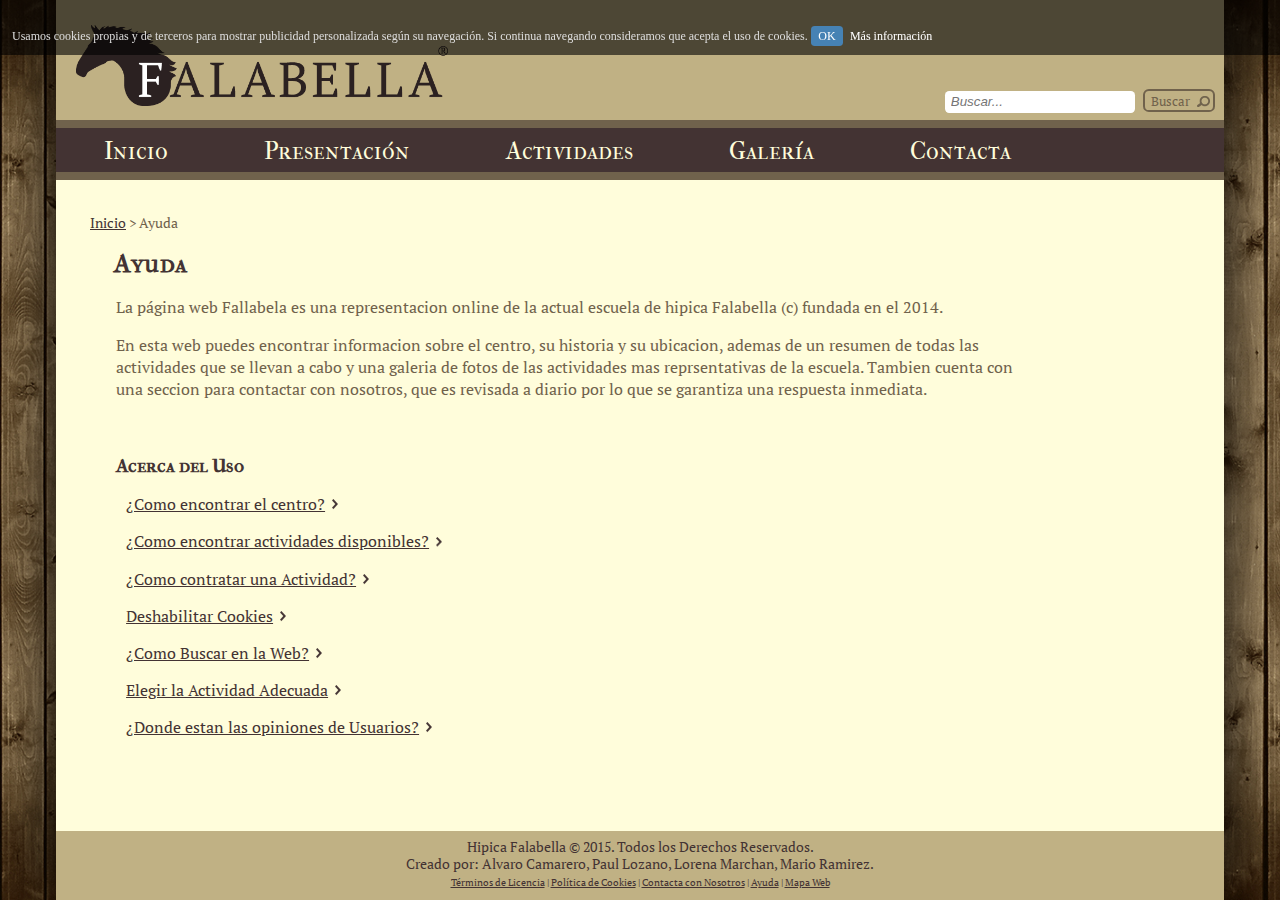
<file: public_html/ayuda.html>
<!--
Autor=Alvaro Camarero, Lorena Marchan, Mario Ramirez, Paul Lozano.
Fecha=12-dic-2014
Licencia=gpl30
Version=1.0
Descripcion=Pagina Presentacion para la práctica de una Página Web de un centro de Hípica.
-->

<!--
Copyright (C) 2014 Alvaro Camarero, Lorena Marchan, Mario Ramirez, Paul Lozano.

This program is free software: you can redistribute it and/or modify
it under the terms of the GNU General Public License as published by
the Free Software Foundation, either version 3 of the License, or
(at your option) any later version.

This program is distributed in the hope that it will be useful,
but WITHOUT ANY WARRANTY; without even the implied warranty of
MERCHANTABILITY or FITNESS FOR A PARTICULAR PURPOSE.  See the
GNU General Public License for more details.

You should have received a copy of the GNU General Public License
along with this program.  If not, see <http://www.gnu.org/licenses/>.
-->

<!DOCTYPE html>
<html lang="es"> 
    <head>
        <title>Hipica Falabella | Ayuda</title>
        <meta charset="UTF-8">
        <meta name="viewport" content="width=device-width, initial-scale=1.0">
        <link  rel=stylesheet href="css/css_Falabella.css" type="text/css">
        <script type="text/javascript" src="js/general.js"></script>
        <link rel="icon" href="img/falabella.ico" />
    </head>
    <body >

        <div id="wrapper">
            <header>
                <a href="index.html"><img src="img/FALABELLA.png" id="logotipo" alt="Logo Falabella"></a>
                <input type="text" title="para enviar la consulta presiona la tecla Enter o pulsa el boton" name="busqueda" placeholder="Buscar..." id='busqueda'><input type="button" title="pulsa para enviar" name="botonBusqueda" value="Buscar" id='botonBusqueda' onclick="busca()">
            </header>
            <nav>
                <ul id="navegador">
                    <li><a href="index.html">Inicio</a></li>
                    <li><a href="presentacion.html">Presentación</a></li>
                    <li><a href="catalogo.html">Actividades</a></li>
                    <li><a href="galeria.html">Galería</a></li>
                    <li><a href="formulario.html">Contacta</a></li>
                </ul>
            </nav>

            <div id="migas"><a href="index.html">Inicio</a> > Ayuda</div>
            <h1>Ayuda</h1>
            <div id="main" class="ayuda">
                <p> La página web Fallabela es una representacion online de la actual escuela de hipica Falabella (c) fundada en el 2014.<p>
                <p>En esta web puedes encontrar informacion sobre el centro, su historia y su ubicacion, ademas de un resumen de todas las actividades 
                    que se llevan a cabo y una galeria de fotos de las actividades mas reprsentativas de la escuela. Tambien cuenta con una seccion para contactar con nosotros,
                    que es revisada a diario por lo que se garantiza una respuesta inmediata.<p>
                    <br>
                <h2>Acerca del Uso</h2>
                <section>
                    <div id="usot_1" class="flecha"><a name="usot_1" href="#usot_1" onclick="visualizar('1')">¿Como encontrar el centro? </a> </div>
                     <div id="usod_1" class="usod">Puedes encontrar todo acerca de la escuela fisica en la seccion <a href="presentacion.html">Presentacion</a>.Alli dispones de una descripcion de 
                             la escuela, y un mapa para encontrarnos. Clicando en él te lleva a la pagina de google, para una vision mas amplia y detallada.</div>
                </section>
                <section>
                    <div id="usot_2" class="flecha"><a name="usot_2" href="#usot_2" onclick="visualizar('2')">¿Como encontrar actividades disponibles? </a> </div>
                     <div id="usod_2" class="usod">En la seccion <a href="catalogo.html">Actividades</a> tienes todas las actividades de las que disponemos, actualizadas a diario. Inicialmente 
                        se muestra un breve resumen de cada actividad. Pulsando el boton <span class="cursiva">mas info</span> podrás obtener una descripcion mas completa da la actividad. Asi
                        como opiniones de los usuarios que han participado en ellas.
                        <br><br>Pulsando el boton <a href="formulario.html">Contratar</a> accederas a la pagina de Contacta, donde deberás rellenar el formulario correspondiente y escribir la actividad que deseas contratar</div>
                </section>
                <section>
                    <div id="usot_4" class="flecha"><a name="usot_4" href="#usot_4" onclick="visualizar('4')">¿Como contratar una Actividad? </a> </div>
                     <div id="usod_4" class="usod">Puedes ir directamente a la seccion de <a href="formulario.html">Contacta</a> y rellenar el formulario presente con la actividad que deseas contratar o si lo prefiers 
                        puedes pulsar el boton <span class="cursiva">Contratar</span> que se encuentra en cada una de las actividades en la seccion <a href="catalogo.html">actividades</a>
                        accederas a la pagina de <a href="formulario.html">Contacta</a>, donde deberás rellenar el formulario correspondiente y escribir la actividad que deseas contratar.</div>
                </section>
                <section>
                    <div id="usot_5" class="flecha"><a name="usot_5" href="#usot_5" onclick="visualizar('5')">Deshabilitar Cookies </a> </div>
                     <div id="usod_5" class="usod">Puedes encontrar todo acerca de la escuela fisica en la seccion Presentacion. Alli dispones de una descripcion de 
                        la escuela, y un mapa para encontrarnos. Clicando en él te lleva a la pagina de google, para una vision mas amplia y detallada.</div>
                </section>
                <section>
                    <div id="usot_6" class="flecha"><a name="usot_6" href="#usot_6" onclick="visualizar('6')">¿Como Buscar en la Web? </a> </div>
                     <div id="usod_6" class="usod">Puedes encontrar todo acerca de la escuela fisica en la seccion Presentacion. Alli dispones de una descripcion de 
                        la escuela, y un mapa para encontrarnos. Clicando en él te lleva a la pagina de google, para una vision mas amplia y detallada.</div>
                </section>
                <section>
                    <div id="usot_7" class="flecha"><a name="usot_7" href="#usot_7" onclick="visualizar('7')">Elegir la Actividad Adecuada </a> </div>
                     <div id="usod_7" class="usod">Puedes encontrar todo acerca de la escuela fisica en la seccion Presentacion. Alli dispones de una descripcion de 
                        la escuela, y un mapa para encontrarnos. Clicando en él te lleva a la pagina de google, para una vision mas amplia y detallada.</div>
                </section>
                <section>
                    <div id="usot_8" class="flecha"><a name="usot_8" href="#usot_8" onclick="visualizar('8')">¿Donde estan las opiniones de Usuarios? </a> </div>
                     <div id="usod_8" class="usod">Puedes encontrar todo acerca de la escuela fisica en la seccion Presentacion. Alli dispones de una descripcion de 
                        la escuela, y un mapa para encontrarnos. Clicando en él te lleva a la pagina de google, para una vision mas amplia y detallada.</div>
                </section>
            </div>
            <footer>                
                Hipica Falabella © 2015. Todos los Derechos Reservados. <br>Creado por: Alvaro Camarero, Paul Lozano, Lorena Marchan, Mario Ramirez.<br>
                <span style="font-size: 0.75em;"><a href="javascript:void(0)" onclick="nVentana('licencia.html')">Términos de Licencia</a> | <a href="javascript:void(0)" onclick="nVentana('politicacookies.html')">Política de Cookies</a> | <a href="formulario.html">Contacta con Nosotros</a> | <a href="ayuda.html">Ayuda</a> | <a href="mapaweb.html">Mapa Web</a></span>
            </footer>
        </div>           
    </body>
</html>
</file>
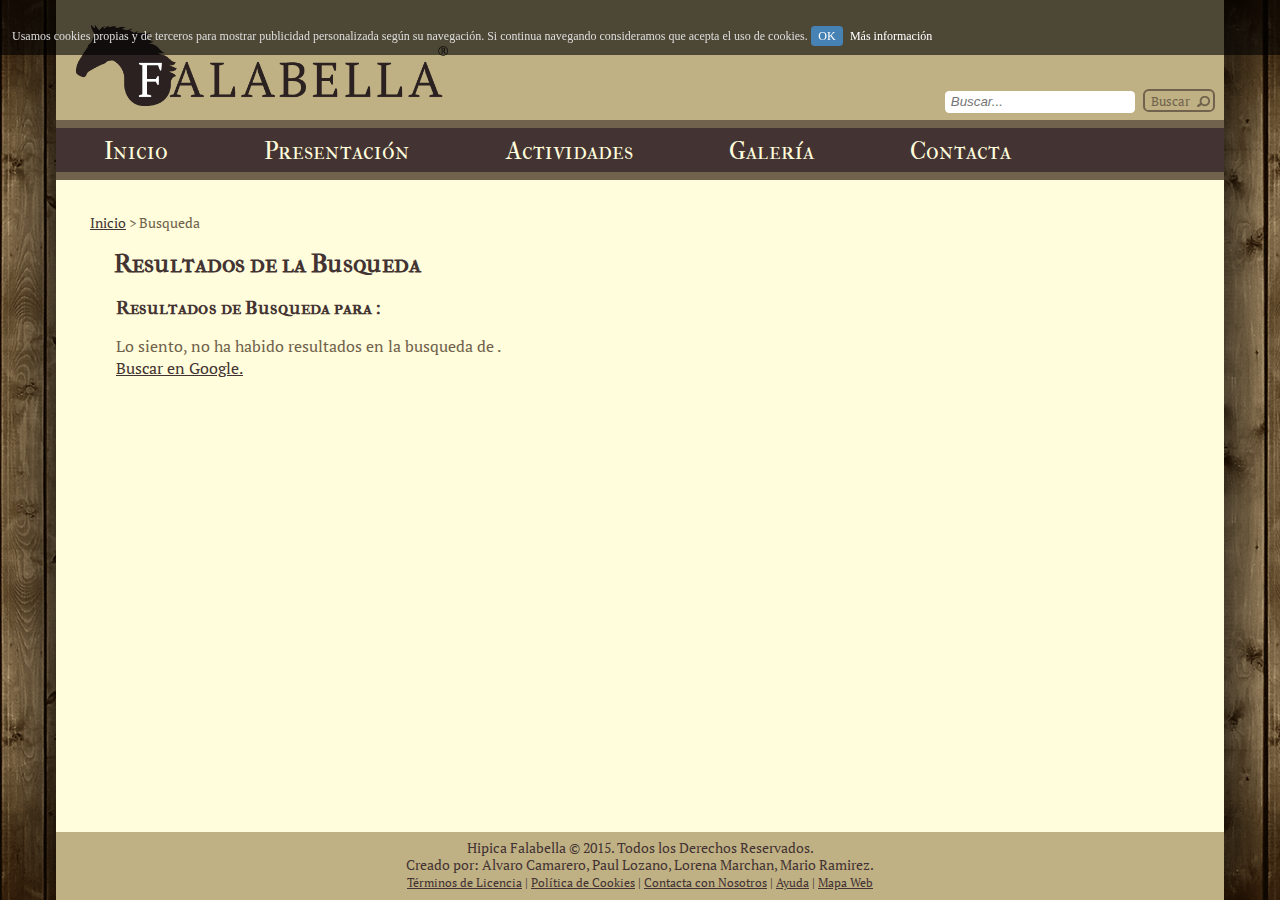
<file: public_html/busqueda.html>
<!--
Autor=Alvaro Camarero, Lorena Marchan, Mario Ramirez, Paul Lozano.
Fecha=12-dic-2014
Licencia=gpl30
Version=1.0
Descripcion=Pagina Presentacion para la práctica de una Página Web de un centro de Hípica.
-->

<!--
Copyright (C) 2014 Alvaro Camarero, Lorena Marchan, Mario Ramirez, Paul Lozano.

This program is free software: you can redistribute it and/or modify
it under the terms of the GNU General Public License as published by
the Free Software Foundation, either version 3 of the License, or
(at your option) any later version.

This program is distributed in the hope that it will be useful,
but WITHOUT ANY WARRANTY; without even the implied warranty of
MERCHANTABILITY or FITNESS FOR A PARTICULAR PURPOSE.  See the
GNU General Public License for more details.

You should have received a copy of the GNU General Public License
along with this program.  If not, see <http://www.gnu.org/licenses/>.
-->

<!DOCTYPE html>
<html lang="es"> 
    <head>
        <title>Hipica Falabella | Busqueda</title>
        <meta charset="UTF-8">
        <meta name="viewport" content="width=device-width, initial-scale=1.0">
        <link  rel=stylesheet href="css/css_Falabella.css" type="text/css">
        <script type="text/javascript" src="js/general.js"></script>
        <link rel="icon" href="img/falabella.ico" />

    </head>
    <body >

        <div id="wrapper">
            <header>
                <a href="index.html"><img src="img/FALABELLA.png" id="logotipo" alt="Logo Falabella"></a>
                <input type="text" title="para enviar la consulta presiona la tecla Enter o pulsa el boton" name="busqueda" placeholder="Buscar..." id='busqueda'><input type="button" title="pulsa para enviar" name="botonBusqueda" value="Buscar" id='botonBusqueda' onclick="busca()">
            </header>
            <nav>
                <ul id="navegador">
                    <li><a href="index.html">Inicio</a></li>
                    <li><a href="presentacion.html">Presentación</a></li>
                    <li><a href="catalogo.html">Actividades</a></li>
                    <li><a href="galeria.html">Galería</a></li>
                    <li><a href="formulario.html">Contacta</a></li>
                </ul>
            </nav>

            <div id="migas"><a href="index.html">Inicio</a> > Busqueda</div>
            <h1>Resultados de la Busqueda</h1>
            <div id="main" style="margin:0px 60px">
                <h2>Resultados de Busqueda para <span class="resultado"></span>:</h2>
                Lo siento, no ha habido resultados en la busqueda de <span class="negrita"><span class="resultado"></span></span>.<br>
                <a id="aGoogle" target="_blank" href="#">Buscar <span class="resultado"></span> en Google.</a>
            </div>
            <footer>                
                Hipica Falabella © 2015. Todos los Derechos Reservados. <br>Creado por: Alvaro Camarero, Paul Lozano, Lorena Marchan, Mario Ramirez.<br>
                <span style="font-size: 0.85em"><a href="javascript:void(0)" onclick="nVentana('licencia.html')">Términos de Licencia</a> | <a href="javascript:void(0)" onclick="nVentana('politicacookies.html')">Política de Cookies</a> | <a href="formulario.html">Contacta con Nosotros</a> | <a href="ayuda.html">Ayuda</a> | <a href="mapaweb.html">Mapa Web</a></span>
            </footer>
        </div>   
        <script type="text/javascript">window.onload=resultadoBusqueda(); cookies();</script>
    </body>
</html>
</file>
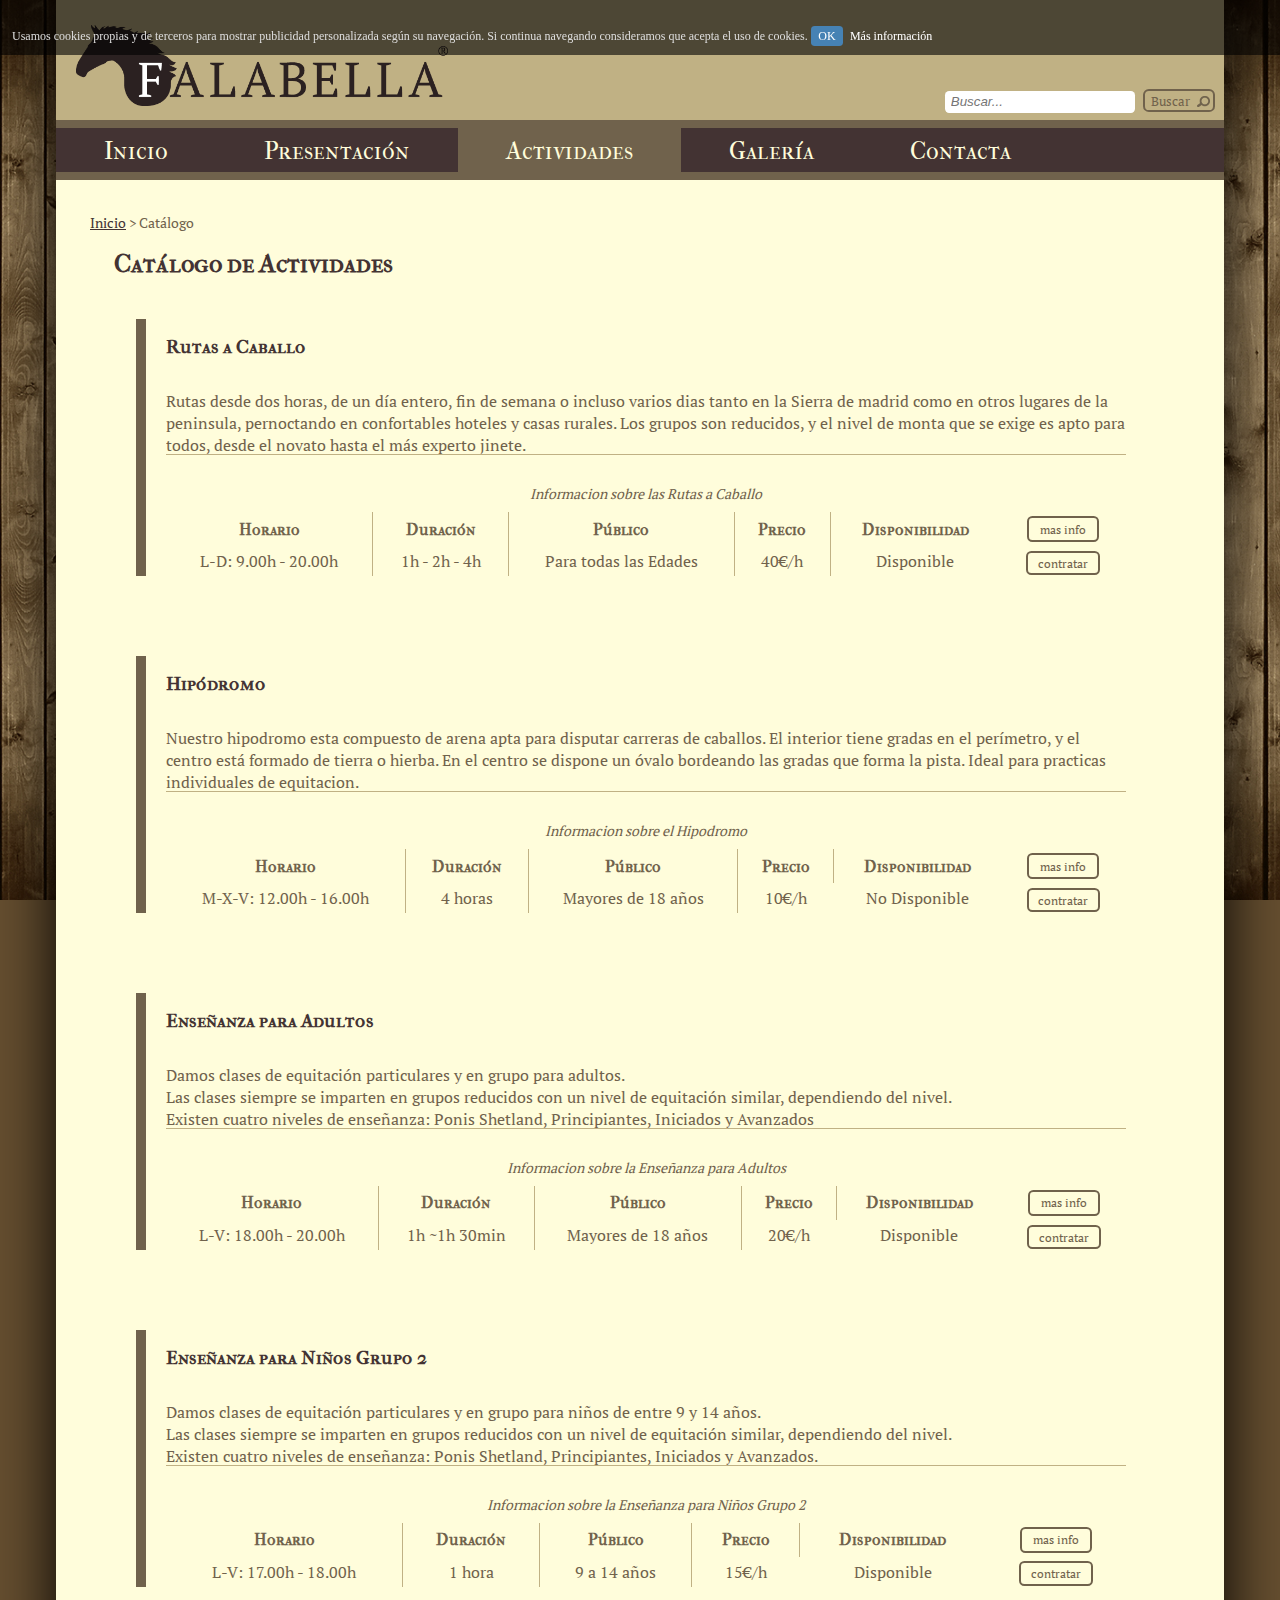
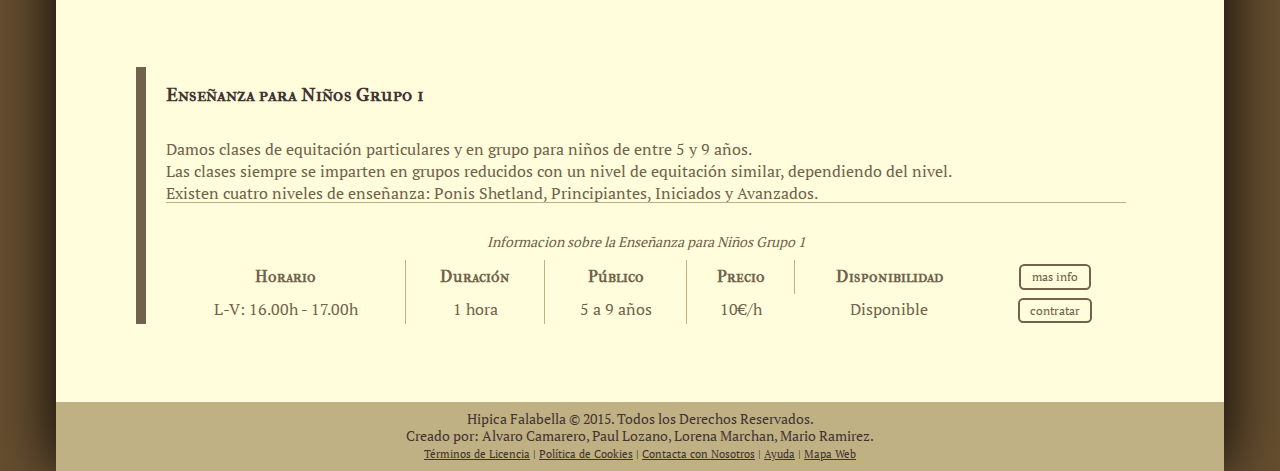
<file: public_html/catalogo.html>
<!--
Autor=Alvaro Camarero, Lorena Marchan, Mario Ramirez, Paul Lozano.
Fecha=12-dic-2014
Licencia=gpl30
Version=1.0
Descripcion=Pagina Catalogo para la práctica de una Página Web de un centro de Hípica.
-->

<!--
Copyright (C) 2014 Alvaro Camarero, Lorena Marchan, Mario Ramirez, Paul Lozano.

This program is free software: you can redistribute it and/or modify
it under the terms of the GNU General Public License as published by
the Free Software Foundation, either version 3 of the License, or
(at your option) any later version.

This program is distributed in the hope that it will be useful,
but WITHOUT ANY WARRANTY; without even the implied warranty of
MERCHANTABILITY or FITNESS FOR A PARTICULAR PURPOSE.  See the
GNU General Public License for more details.

You should have received a copy of the GNU General Public License
along with this program.  If not, see <http://www.gnu.org/licenses/>.
-->

<!DOCTYPE html>
<html lang="es"> 
    <head>
        <title>Hipica Falabella | Actividades</title>
        <meta charset="UTF-8">
        <meta name="viewport" content="width=device-width, initial-scale=1.0">
        <link  rel=stylesheet href="css/css_Falabella.css">
        <script src="js/general.js"></script>
        <script type="text/javascript" src="js/general.js"></script>  
        <link rel="icon" href="img/falabella.ico" />
    </head>
    <body>
        <div id="wrapper">
            <header>
                <a href="index.html"><img src="img/FALABELLA.png" id="logotipo" alt="Logo Falabella"></a>
                <input type="text" title="para enviar la consulta presiona la tecla Enter o pulsa el boton" name="busqueda" placeholder="Buscar..." id='busqueda'><input type="button" title="pulsa para enviar" name="botonBusqueda" value="Buscar" id='botonBusqueda' onclick="busca()">
            </header>
            <nav>
                <ul id="navegador">
                    <li><a href="index.html">Inicio</a></li>
                    <li><a href="presentacion.html">Presentación</a></li>
                    <li class="pag_seleccionada"><a href="catalogo.html">Actividades</a></li>
                    <li><a href="galeria.html">Galería</a></li>
                    <li><a href="formulario.html">Contacta</a></li>
                </ul>
            </nav>
            <div id="main">
                <div id="migas"><a href="index.html">Inicio</a> > Catálogo</div>

                <h1>Catálogo de Actividades</h1>    

                <article class="catalogo">                        
                    <h2>Rutas a Caballo</h2>
                    <div class="descripcion" id="art_1">
                        <div id="texto_1">
                            <p>Rutas desde dos horas, de un día entero, fin de semana o incluso varios dias tanto en la Sierra de madrid como en otros lugares de la peninsula, pernoctando en confortables hoteles y casas rurales.
                                Los grupos son reducidos, y el nivel de monta que se exige es apto para todos, desde el novato hasta el más experto jinete.</p>
                            <p>Gracias a nuestros paseos a caballo por los alrededores del  Parque Nacional de la sierra de Guadarrama, usted podrá descubrir, 
                                de las manos de nuestros expertos guias profesionales, todos estos bellos parajes, 
                                y dsifrutar de unos momentos llenos de aventura y diversión. </p>
                            <p>La Sierra de Madrid encierra paisajes naturales de increible belleza, y una de las formas de descubrirlos y admirarlos es a lomo del caballos.</p>
                            <p><span class="negrita">tipos de ruta</span></p>
                            <ol>
                                <li>Ruta de 2 horas: Recomendado para principiantes que quieren conocer el mundo de las rutas a caballo.</li>
                                <li>Ruta de 1/2 jornada: Pensado para aficionados a la equitación, que podrán poner en práctica las nociones básicas de dominio del caballo en el campo.</li>
                                <li>Ruta de 1 jornada: Pensado para aficionados a la equitación, que practican de forma habitual este deporte y quieren vivir la experiencia de toda una jornada a caballo.</li>
                                <li>Rutas Largas: Las rutas que más realizamos son las de fin de semana y una semana, teniendo varias rutas programadas.</li>
                            </ol>
                            <p><span class="negrita">Opiniones de usuarios</span></p>
                            <ul>
                                <li><span class="cursiva">Maria88@hotmail.com - </span>  "A sido una experiencia inovidable, me encanta esta escuela tanto sus instalaciones como el buen ambiente..." </li>
                                <li><span class="cursiva">JuanPa65@gmail.com: - </span>  "Fué una ruta espectacular</li>
                                <li><span class="cursiva">LoretoRs@hotmail.com: - </span>"Me encanta esta escuela, muy buenas instalaciones y profesores, muy preparada para la practica de este deporte... </li>
                            </ul><br> 
                        </div>
                    </div>
                    
                    
                    <table summary="distinta Informacion (horario, duracion, publico, precio, disponibilidad) sobre las Rutas a Caballo">
                        <caption>Informacion sobre las Rutas a Caballo</caption>
                        <tr> <th scope="col" >Horario</th> <th scope="col" >Duración</th> <th scope="col" >Público</th> <th scope="col" >Precio</th> <th scope="col" >Disponibilidad</th><th scope="col"><input type="button" onclick="expandir('1', this)" value="mas info"></th></tr>
                        <tr><td>L-D: 9.00h - 20.00h</td><td>1h - 2h - 4h</td><td>Para todas las Edades</td><td>40€/h</td><td>Disponible</td><td><a href="formulario.html">contratar</a></td></tr>
                    </table>
                </article>   
                <article class="catalogo">                        
                    <h2>Hipódromo</h2>
                    <div class="descripcion" id="art_2">
                        <div id="texto_2">
                            <p>Nuestro hipodromo esta compuesto de arena apta para disputar carreras de caballos. 
                                El interior tiene gradas en el perímetro, y el centro está formado de tierra o hierba. 
                                En el centro se dispone un óvalo bordeando las gradas que forma la pista.
                                Ideal para practicas individuales de equitacion. </p>
                            <p><span class="negrita">Nuestro óvalo de carreras cuenta con dos pistas</span></p>
                            <ol>
                                <li>la interior para las prácticas de los ejemplares en el proceso de entrenamiento.</li>
                                <li>la exterior para las prácticas finales, matutinas, aprobación y competencia.</li>
                            </ol>
                            <p>Esta pista exterior cuenta con dos (2) “chutes” o puntos de arranque para las distancias de 400 metros y 1 1/4 Milla. 
                                Alrededor de la pista contamos con un potente sistema de alumbrado de luminarias “metal halide” para llevar a cabo carreras en la tarde y noche.</p>
                            <p><span class="negrita">Opiniones de usuarios</span></p>
                            <ul>
                                <li><span class="cursiva">luciamn1@hotmail.com - </span>  "Muy buenas instalaciones y mantenimiento" </li>
                                <li><span class="cursiva">lperezrodriguez@gmail.com: - </span> "De los mejores hip&oacute;dromos que he visto"</li>
                            </ul><br>
                        </div>
                    </div>
                    <table summary="distinta Informacion (horario, duracion, publico, precio, disponibilidad) sobre las actividades en el Hipodromo">
                        <caption>Informacion sobre el Hipodromo</caption>
                        <tr> <th scope="col">Horario</th> <th scope="col" >Duración</th> <th scope="col" >Público</th> <th scope="col" >Precio</th> <th scope="col">Disponibilidad</th><th scope="col"><input type="button" onclick="expandir('2', this)" value="mas info"></th></tr>
                        <tr><td class="ext">M-X-V: 12.00h - 16.00h</td><td>4 horas</td><td>Mayores de 18 años</td><td>10€/h</td><td class="ext">No Disponible</td><td><a href="formulario.html">contratar</a></td></tr>
                    </table>
                </article>        
                <article class="catalogo">                      
                    <h2>Enseñanza para Adultos</h2>
                    <div class="descripcion" id="art_3">
                        <div id="texto_3">
                            <p>Damos clases de equitación particulares y en grupo para adultos. <br>
                                Las clases siempre se imparten en grupos reducidos con un nivel de equitación similar, dependiendo del nivel. <br>
                                Existen cuatro niveles de enseñanza: Ponis Shetland, Principiantes, Iniciados y Avanzados 
                            <p><span class="negrita">Teoría</span></p>
                            <ol>
                                <li>Hipología: Anatomía del casco, Conformación, Aplomos, Principales huesos del miembro.</li>
                                <li>Material de herraje normal y de emergencia</li>
                                <li>Como debe ser un herraje correcto</li>
                                <li>Puede estar mi caballo descalzo?? Que es el barehoof</li>
                            </ol>

                            <p><span class="negrita">Practica</span></p>
                            <ol>
                                <li>-Como coger los miembros del caballo con seguridad</li>
                                <li>-Desherrar y volver a clavar</li>
                            </ol>
                            <p><span class="negrita">Opiniones de usuarios</span></p>
                            <ul>
                                <li><span class="cursiva">albert86@hotmail.com - </span>  "Muy buenos profesionales" </li>
                                <li><span class="cursiva">piluca_ns@gmail.com: - </span>  "En las clases se vivia muy buen ambiente, tanto con los compañeros de clase como con los profesores" </li>
                                <li><span class="cursiva">claudia_l66@hotmail.com: - </span> "Aprendi mucho en las clases."</li>
                            </ul><br>
                        </div>
                    </div>
                    <table  summary="distinta Informacion (horario, duracion, publico, precio, disponibilidad) sobre la Enseñanza para Adultos">
                        <caption>Informacion sobre la Enseñanza para Adultos</caption>
                        <tr> <th scope="col">Horario</th> <th scope="col" >Duración</th> <th scope="col" >Público</th> <th scope="col" >Precio</th> <th scope="col">Disponibilidad</th><th scope="col"><input type="button" onclick="expandir('3', this)" value="mas info"></th></tr>
                        <tr><td class="ext">L-V: 18.00h - 20.00h</td><td>1h ~1h 30min</td><td>Mayores de 18 años</td><td>20€/h</td><td class="ext">Disponible</td><td><a href="formulario.html">contratar</a></td></tr>
                    </table>
                </article>  
                <article class="catalogo">                       
                    <h2>Enseñanza para Niños Grupo 2</h2>
                    <div class="descripcion" id="art_4">
                        <div id="texto_4">
                            <p>Damos clases de equitación particulares y en grupo para niños de entre 9 y 14 años. <br>
                                Las clases siempre se imparten en grupos reducidos con un nivel de equitación similar, dependiendo del nivel. <br>
                                Existen cuatro niveles de enseñanza: Ponis Shetland, Principiantes, Iniciados y Avanzados. 
                            <p><span class="negrita">Teoría</span></p>
                            <ol>
                                <li>Hipología: Anatomía del casco, Conformación, Aplomos, Principales huesos del miembro.</li>
                                <li>Material de herraje normal y de emergencia</li>
                                <li>Como debe ser un herraje correcto</li>
                                <li>Puede estar mi caballo descalzo?? Que es el barehoof</li>
                            </ol>

                            <p><span class="negrita">Practica</span></p>
                            <ol>
                                <li>-Como coger los miembros del caballo con seguridad</li>
                                <li>-Desherrar y volver a clavar</li>
                            </ol>
                            <p><span class="negrita">Opiniones de usuarios</span></p>
                            <ul>
                                <li><span class="cursiva">ricardito_m44@hotmail.com - </span>  "Los grupos de las clases son muy reducidos, por lo que el aprendizaje es más rapido" </li>
                            </ul><br>
                        </div>
                    </div>
                    <table summary="distinta Informacion (horario, duracion, publico, precio, disponibilidad) sobre la Enseñanza para Niños Grupo 2">
                        <caption>Informacion sobre la Enseñanza para Niños Grupo 2</caption>
                        <tr> <th scope="col">Horario</th> <th scope="col" >Duración</th> <th scope="col" >Público</th> <th scope="col" >Precio</th> <th scope="col">Disponibilidad</th><th scope="col"><input type="button" onclick="expandir('4', this)" value="mas info"></th></tr>
                        <tr><td class="ext">L-V: 17.00h - 18.00h</td><td>1 hora</td><td>9 a 14 años</td><td>15€/h</td><td class="ext">Disponible</td><td><a href="formulario.html">contratar</a></td></tr>
                    </table>
                </article>   
                <article class="catalogo">                     
                    <h2>Enseñanza para Niños Grupo 1</h2>
                    <div class="descripcion" id="art_5">
                        <div id="texto_5">
                            <p>Damos clases de equitación particulares y en grupo para niños de entre 5 y 9 años. <br>
                                Las clases siempre se imparten en grupos reducidos con un nivel de equitación similar, dependiendo del nivel. <br>
                                Existen cuatro niveles de enseñanza: Ponis Shetland, Principiantes, Iniciados y Avanzados. 
                            <p><span class="negrita">Teoría</span></p>
                            <ol>
                                <li>Hipología: Anatomía del casco, Conformación, Aplomos, Principales huesos del miembro.</li>
                                <li>Material de herraje normal y de emergencia</li>
                                <li>Como debe ser un herraje correcto</li>
                                <li>Puede estar mi caballo descalzo?? Que es el barehoof</li>
                            </ol>

                            <p><span class="negrita">Practica</span></p>
                            <ol>
                                <li>-Como coger los miembros del caballo con seguridad</li>
                                <li>-Desherrar y volver a clavar</li>
                            </ol>
                            <p><span class="negrita">Opiniones de usuarios</span></p>
                            <ul>
                                <li><span class="cursiva">maricarmen@yahoo.com - </span>  "Mi niño vino encantado de las clases, el año que viene repetimos!!" </li>
                                <li><span class="cursiva">marisa_perez@gmail.com: - </span> "El mio tambien, pero tuvo una pequeña lesi&oacute;n en el hombro"</li>
                            </ul><br>

                        </div>
                    </div>
                    <table summary="distinta Informacion (horario, duracion, publico, precio, disponibilidad) sobre la Enseñanza para Niños Grupo 1">
                        <caption>Informacion sobre la Enseñanza para Niños Grupo 1</caption>
                        <tr> <th scope="col">Horario</th> <th scope="col" >Duración</th> <th scope="col" >Público</th> <th scope="col" >Precio</th> <th scope="col">Disponibilidad</th><th scope="col"><input type="button" onclick="expandir('5', this)" value="mas info"></th></tr>
                        <tr><td class="ext">L-V: 16.00h - 17.00h</td><td>1 hora</td><td>5 a 9 años</td><td>10€/h</td><td class="ext">Disponible</td><td><a href="formulario.html">contratar</a></td></tr>
                    </table>

                </article> 
            </div>
            <footer>                
                Hipica Falabella © 2015. Todos los Derechos Reservados. <br>Creado por: Alvaro Camarero, Paul Lozano, Lorena Marchan, Mario Ramirez.<br>
                <span style="font-size: 0.8em;"><a href="javascript:void(0)" onclick="nVentana('licencia.html')">Términos de Licencia</a> | <a href="javascript:void(0)" onclick="nVentana('politicacookies.html')">Política de Cookies</a> | <a href="formulario.html">Contacta con Nosotros</a> | <a href="ayuda.html">Ayuda</a> | <a href="mapaweb.html">Mapa Web</a></span>
            </footer>
        </div>
    </body>
</html>
</file>
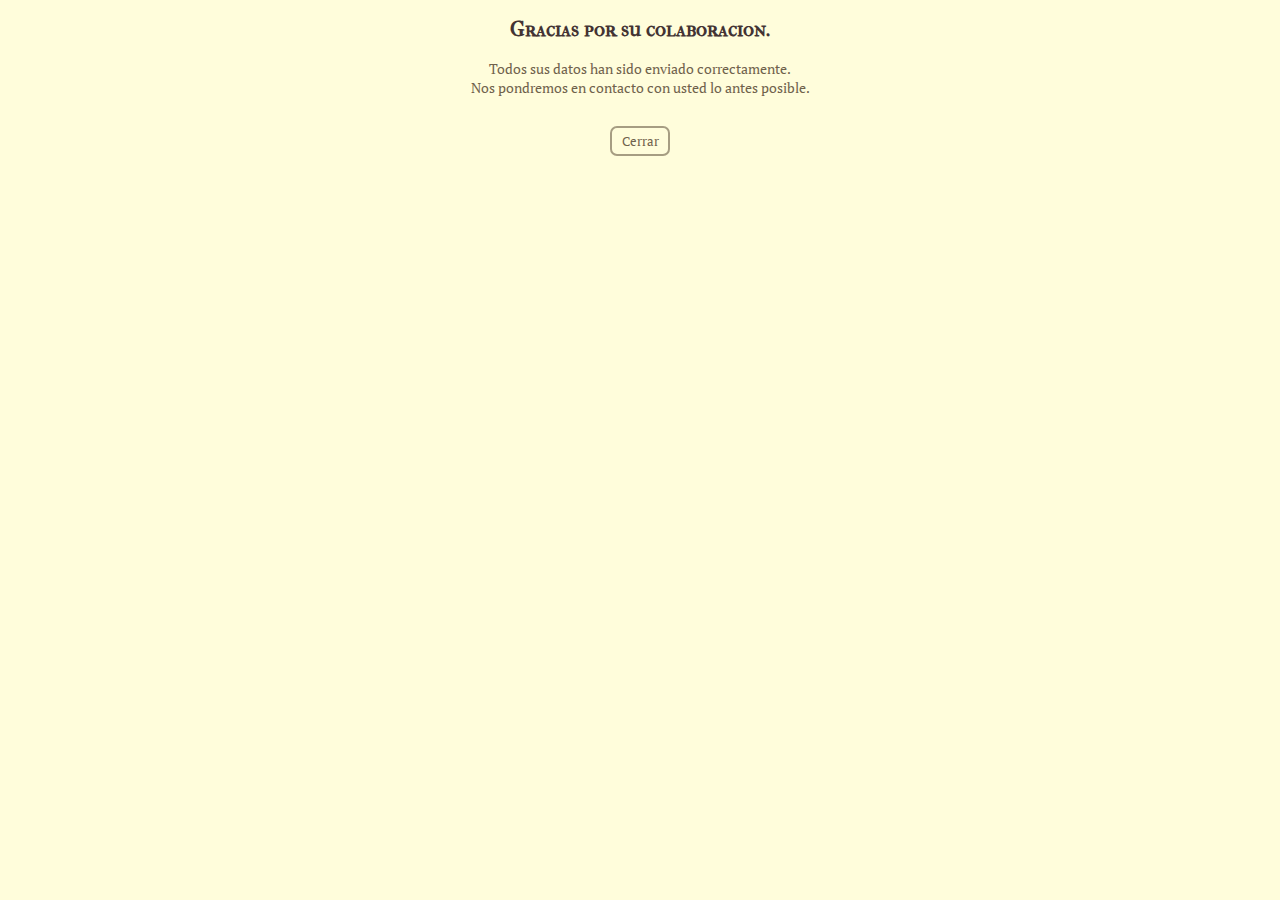
<file: public_html/confirmacion.html>
<!--
Autor=Alvaro Camarero, Lorena Marchan, Mario Ramirez, Paul Lozano.
Fecha=06-dic-2014
Licencia=gpl30
Version=1.0
Descripcion=Pagina HTML Emergente de Confirmacion del envío del Formulario.
-->

<!--
Copyright (C) 2014 Alvaro Camarero, Lorena Marchan, Mario Ramirez, Paul Lozano.

This program is free software: you can redistribute it and/or modify

it under the terms of the GNU General Public License as published by
the Free Software Foundation, either version 3 of the License, or
(at your option) any later version.

This program is distributed in the hope that it will be useful,
but WITHOUT ANY WARRANTY; without even the implied warranty of
MERCHANTABILITY or FITNESS FOR A PARTICULAR PURPOSE.  See the
GNU General Public License for more details.

You should have received a copy of the GNU General Public License
along with this program.  If not, see <http://www.gnu.org/licenses/>.
-->

<!DOCTYPE html>
<html lang="es"> 
    <head>
        <title>Hipica Falabella | Confirmacion</title>
        <meta charset="UTF-8">
        <meta name="viewport" content="width=device-width, initial-scale=1.0">
        <link  rel=stylesheet href="css/nuevas_ventanas.css">       
        <link rel="icon" href="img/falabella.ico" />
    </head>
    <body>
        <h2>Gracias por su colaboracion.</h2>
        <p>Todos sus datos han sido enviado correctamente. <br>
            Nos pondremos en contacto con usted lo antes posible.</p>
        <input type="button" name="cerrar" id="cerrar" value="Cerrar" onclick="window.close()">

    </body>
</html>
</file>
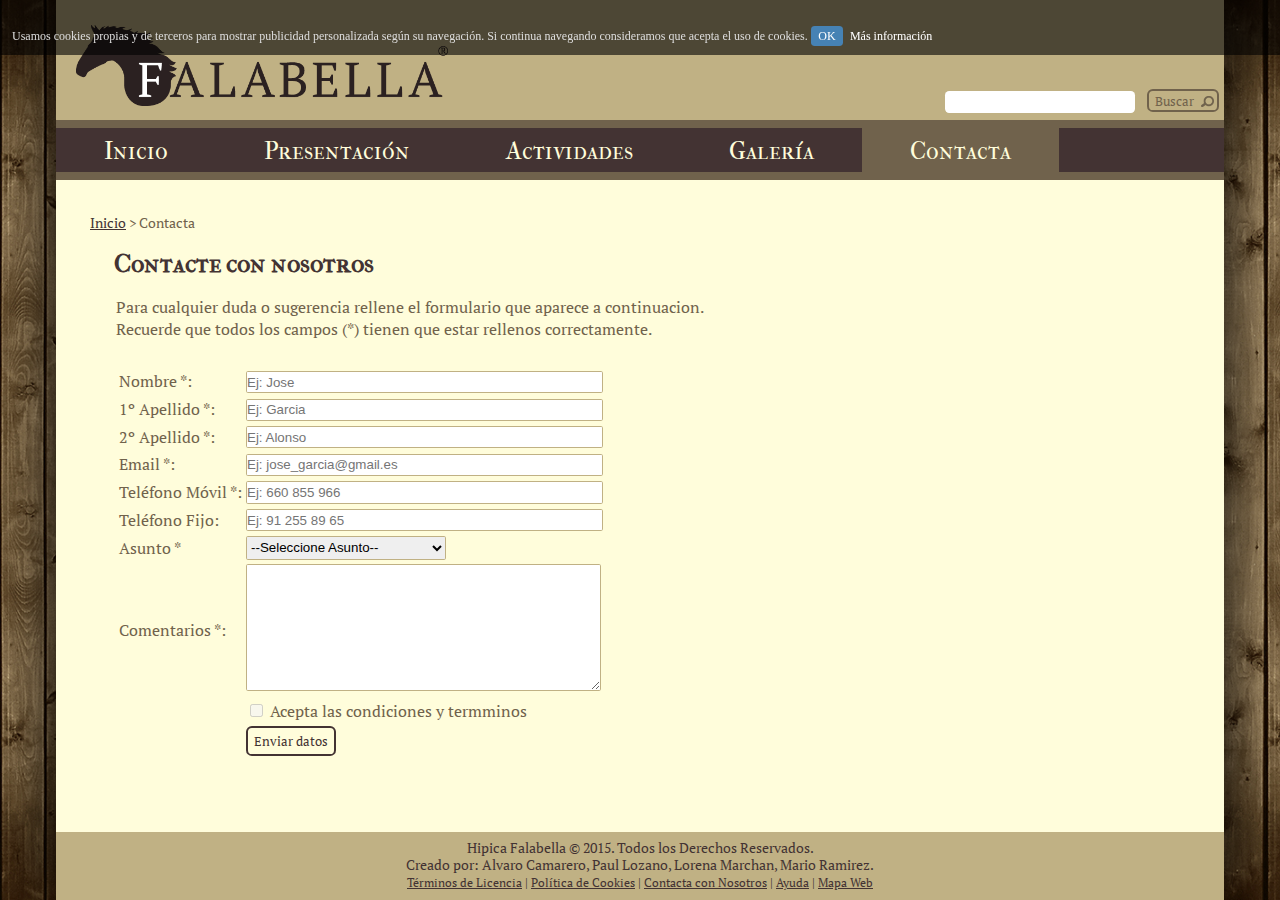
<file: public_html/formulario.html>
<!DOCTYPE html>

<!--
Autor=Alvaro Camarero, Lorena Marchan, Mario Ramirez, Paul Lozano.
Fecha=12-dic-2014
Licencia=gpl30
Version=1.0
Descripcion=Pagina Formulario para la práctica de una Página Web de un centro de Hípica.
-->

<!--
Copyright (C) 2014 Alvaro Camarero, Lorena Marchan, Mario Ramirez, Paul Lozano.

This program is free software: you can redistribute it and/or modify
it under the terms of the GNU General Public License as published by
the Free Software Foundation, either version 3 of the License, or
(at your option) any later version.

This program is distributed in the hope that it will be useful,
but WITHOUT ANY WARRANTY; without even the implied warranty of
MERCHANTABILITY or FITNESS FOR A PARTICULAR PURPOSE.  See the
GNU General Public License for more details.

You should have received a copy of the GNU General Public License
along with this program.  If not, see <http://www.gnu.org/licenses/>.
-->

<html lang="es"> 
    <head>
        <title>Hipica Falabella | Contacta</title>
        <meta charset="UTF-8">
        <link rel=stylesheet href="css/css_Falabella.css">
        <script type="text/javascript" src="js/general.js"></script>
        <link rel="icon" href="img/falabella.ico" />
    </head>
    <body>
        <div id="wrapper">
            <header>
                <a href="index.html"><img src="img/FALABELLA.png" id="logotipo" alt="Logo Falabella"></a>
                <input type="text" title="para enviar la consulta presiona la tecla Enter o pulsa el boton" name="busqueda" id='busqueda'>
                <input type="button" title="pulsa para enviar" name="botonBusqueda" value="Buscar" id='botonBusqueda' onclick="busca()">
            </header>
            <nav>
                <ul id="navegador">
                    <li><a href="index.html">Inicio</a></li>
                    <li><a href="presentacion.html">Presentación</a></li>
                    <li><a href="catalogo.html">Actividades</a></li>
                    <li><a href="galeria.html">Galería</a></li>
                    <li class="pag_seleccionada"><a href="formulario.html">Contacta</a></li>
                </ul>
            </nav>
            <div id="main">
                <div id="migas"><a href="index.html">Inicio</a> > Contacta</div>
                <h1>Contacte con nosotros</h1>
                <div id="formulario">
                    <p id="intro_form">Para cualquier duda o sugerencia rellene el formulario que aparece a continuacion.<br>
                        Recuerde que todos los campos (*) tienen que estar rellenos correctamente.</p>
                    <form id="form" action="#" onsubmit="return validacion()">
                        <table>
                            <tr>
                                <td><label for="nombre">Nombre *:</label></td>
                                <td><input type="text" id="nombre" name="requeridos" oninput="compruebaCampos()" required="required" size="33" placeholder="Ej: Jose"><br></td>  
                            </tr>
                            <tr>
                                <td><label for="apellidos_1">1º Apellido *:</label></td>
                                <td><input type="text" id="apellidos_1" name="requeridos" oninput="compruebaCampos()" required="required" size="33" placeholder="Ej: Garcia"><br></td>
                            </tr>
                            <tr>
                                <td><label for="apellidos_2">2º Apellido *:</label></td>
                                <td><input type="text" id="apellidos_2" name="requeridos" oninput="compruebaCampos()" required="required" size="33" placeholder="Ej: Alonso"><br></td>
                            </tr>
                            <tr>
                                <td><label for="email">Email *:</label></td>
                                <td><input type="text" id="email" name="requeridos" oninput="compruebaCampos()" required="required" size="33" placeholder="Ej: jose_garcia@gmail.es"><br></td>
                            </tr>
                            <tr>
                                <td><label for="tlf_movil">Teléfono Móvil *:</label></td>
                                <td><input type="text" id="tlf_movil" name="requeridos" oninput="compruebaCampos()" required="required" size="33" placeholder="Ej: 660 855 966"><br></td>
                            </tr>                            
                            <tr>
                                <td><label for="tlf_fijo">Teléfono Fijo:</label></td>
                                <td><input type="text" id="tlf_fijo" oninput="compruebaCampos()" size="33" placeholder="Ej: 91 255 89 65"><br></td>
                            </tr>                            
                            <tr><td>Asunto *</td>
                                <td>
                                    <select id="asuntos" name="requeridos" title="asunto" onchange="compruebaCampos()" required="required" style="width: 200px">
                                        <option value='' selected="selected" class="color">--Seleccione Asunto--</option>
                                        <option value='Tarifas'>Tarifas</option>
                                        <option value='Federarse'>Federarse</option>
                                        <option value='Pupilaje'>Pupilaje</option>
                                        <option value='Otros asuntos'>Otros asuntos</option>
                                    </select>
                                </td>
                            </tr>
                            <tr>
                                <td>Comentarios *:</td>
                                <td><textarea id="clave" name="requeridos" oninput="compruebaCampos()" rows="8" cols="42" 
                                              required="required" title="Escribe tus comentarios aquí..." ></textarea></td>
                            </tr>
                            <tr>
                                <td></td>
                                <td><input type="checkbox" id="condiciones" onchange="activarEnviar()" disabled="disabled">
                                    <label for="condiciones">Acepta las condiciones y termminos</label></td>
                            </tr>
                            <tr>
                                <td></td>
                                <td><input type='submit' id="envio" value="Enviar datos" disabled="disabled"></td>
                            </tr>
                        </table>
                    </form>
                </div>    
            </div>
            <footer>                
                Hipica Falabella © 2015. Todos los Derechos Reservados. <br>Creado por: Alvaro Camarero, Paul Lozano, Lorena Marchan, Mario Ramirez.<br>
                <span style="font-size: 0.857em;"><a href="javascript:void(0)" onclick="nVentana('licencia.html')">Términos de Licencia</a> | 
                    <a href="javascript:void(0)" onclick="nVentana('politicacookies.html')">Política de Cookies</a> | 
                    <a href="formulario.html">Contacta con Nosotros</a> | <a href="ayuda.html">Ayuda</a> | 
                    <a href="mapaweb.html">Mapa Web</a></span>
            </footer>
        </div>  
        <script type="text/javascript">document.getElementById("busqueda").onkeypress = buscar; window.onload=cookiesFormulario();cookies();</script>
    </body>
    
    
</html>
</file>
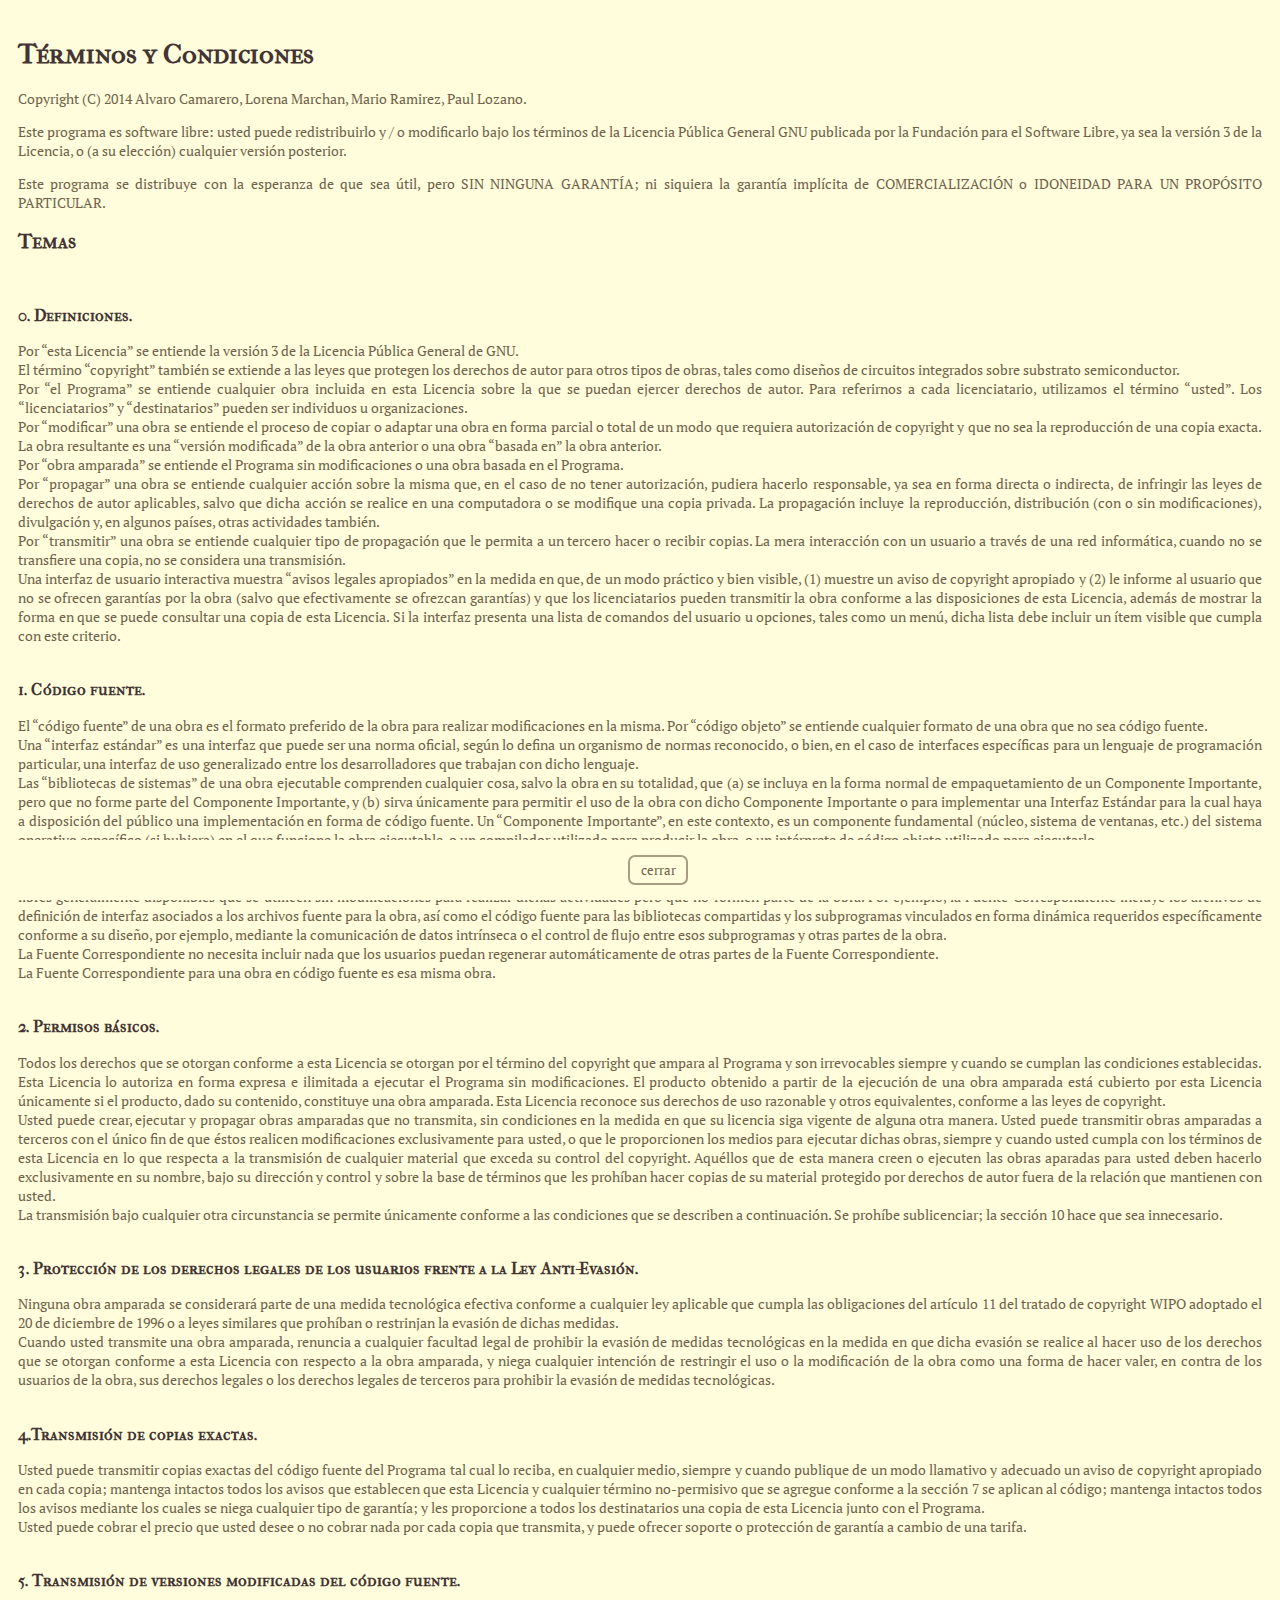
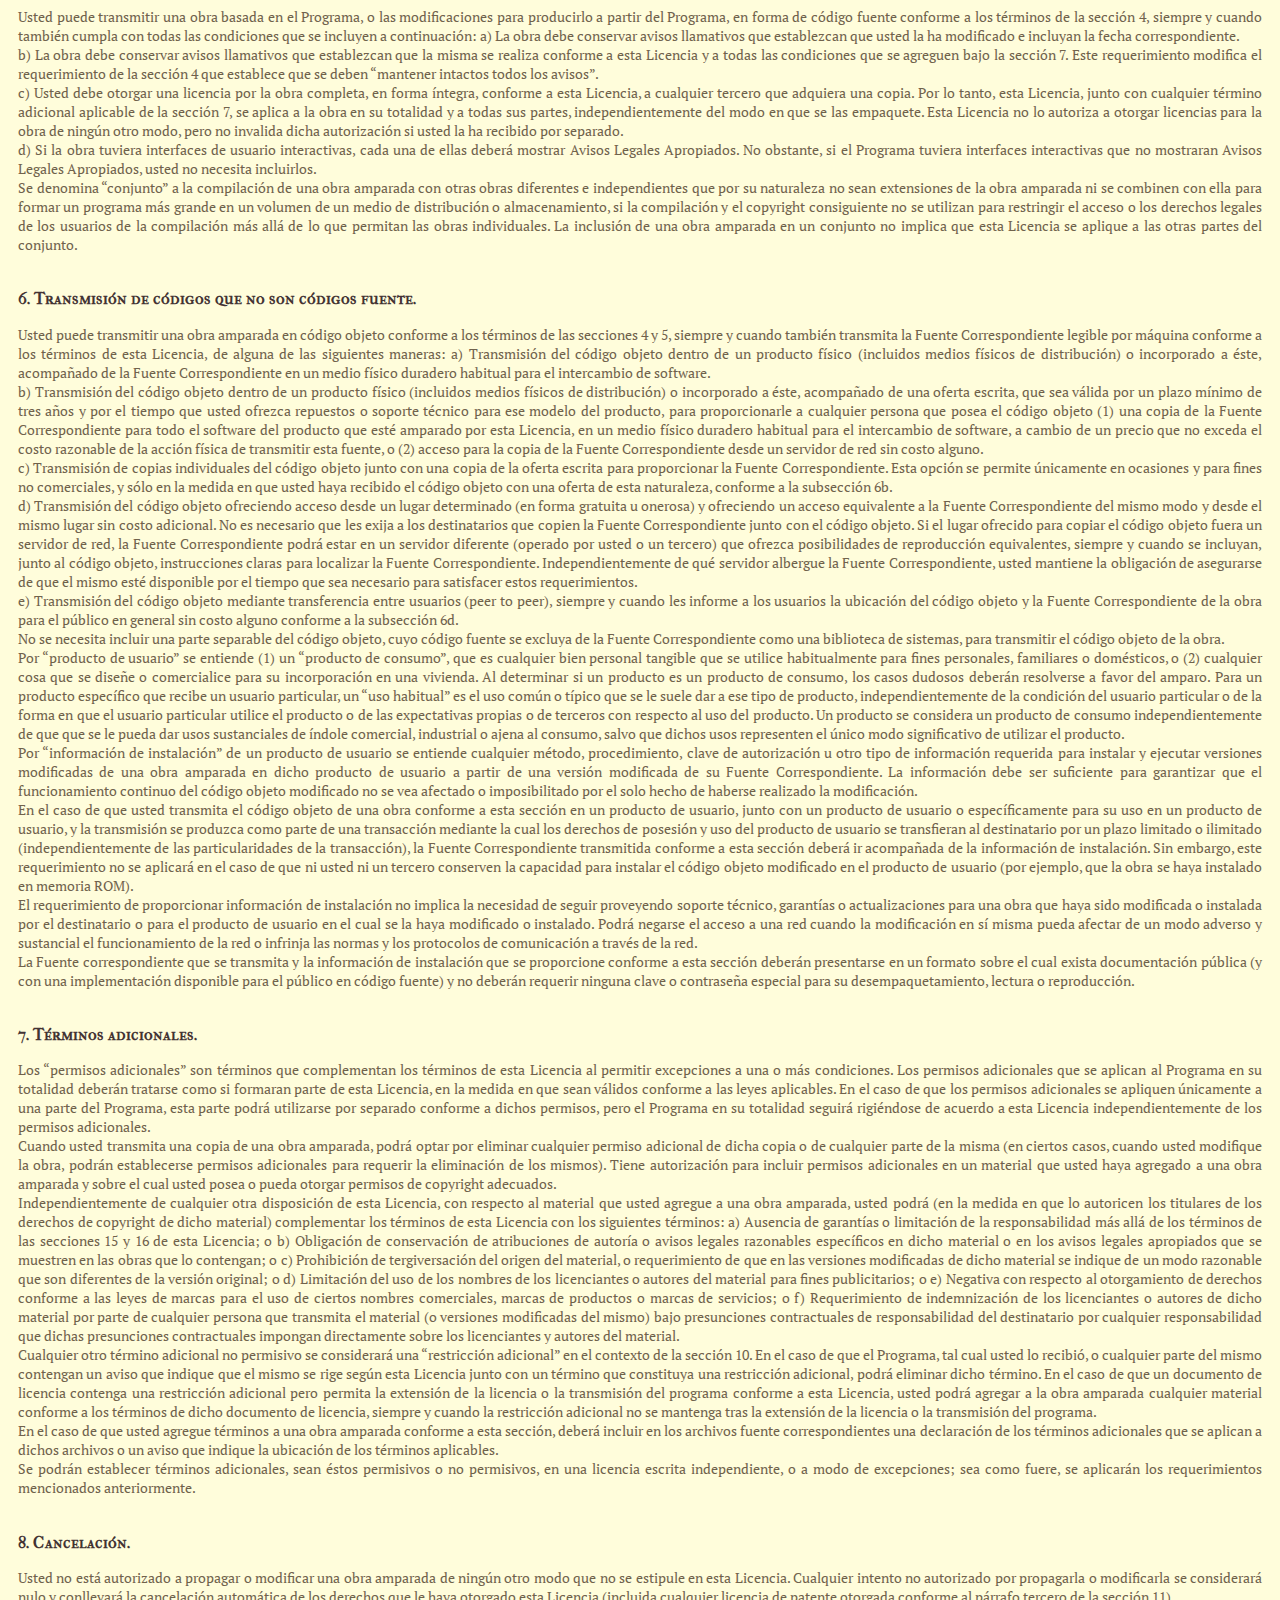
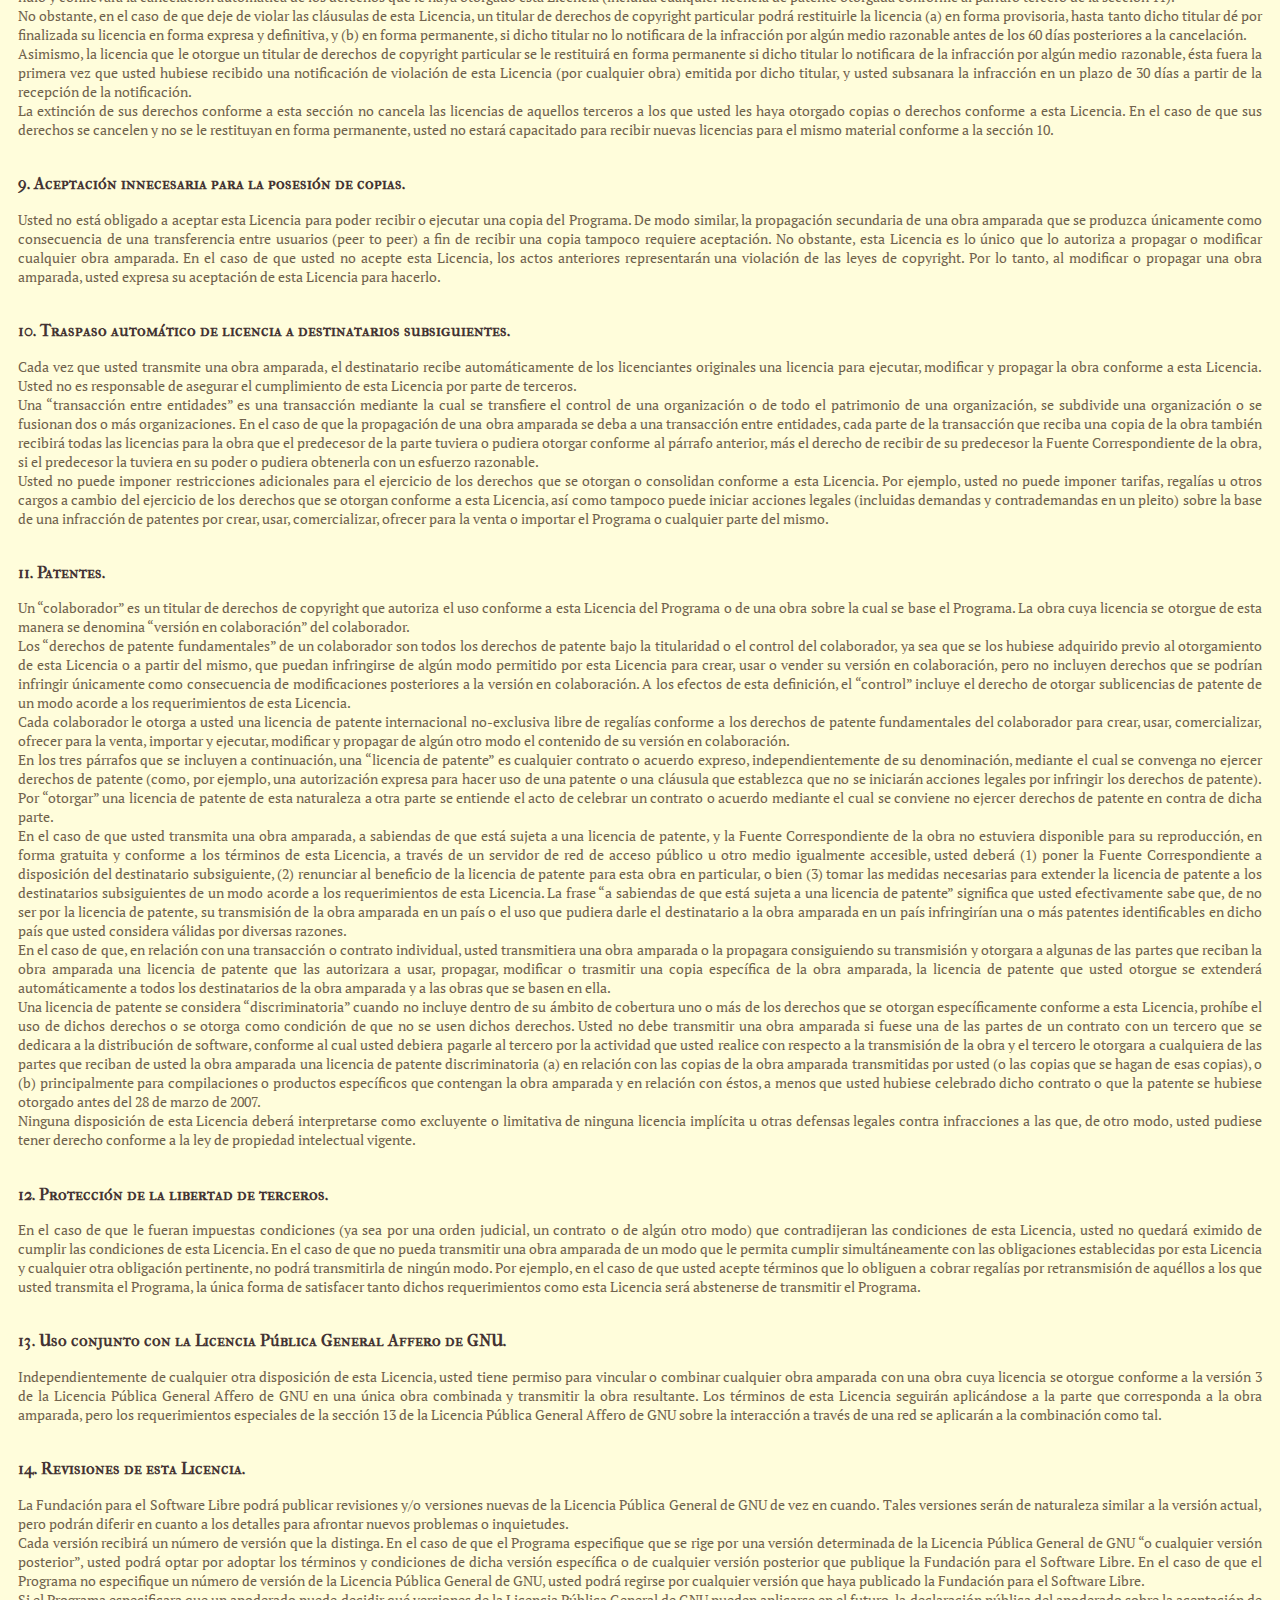
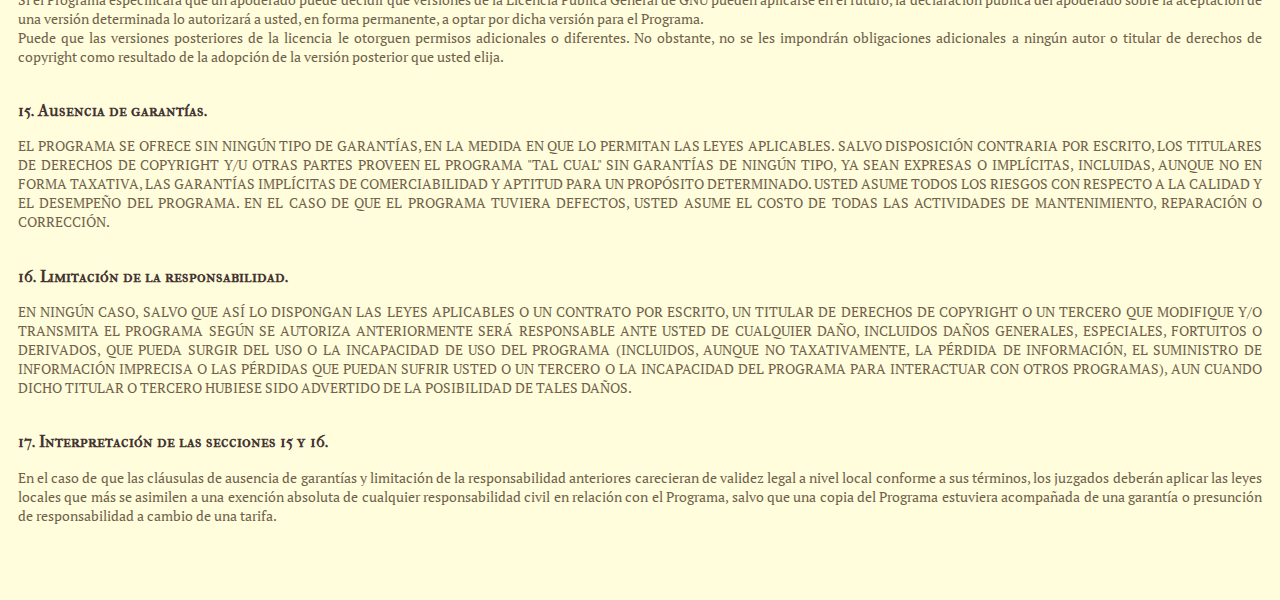
<file: public_html/licencia.html>
<!--
Autor=Alvaro Camarero, Lorena Marchan, Mario Ramirez, Paul Lozano.
Fecha=27-dic-2014
Licencia=gpl30
Version=1.0
Descripcion=Pagina HTML Emergente de los Terminos y Condiciones de la web.
-->

<!--
Copyright (C) 2014 Alvaro Camarero, Lorena Marchan, Mario Ramirez, Paul Lozano.

This program is free software: you can redistribute it and/or modify

it under the terms of the GNU General Public License as published by
the Free Software Foundation, either version 3 of the License, or
(at your option) any later version.

This program is distributed in the hope that it will be useful,
but WITHOUT ANY WARRANTY; without even the implied warranty of
MERCHANTABILITY or FITNESS FOR A PARTICULAR PURPOSE.  See the
GNU General Public License for more details.

You should have received a copy of the GNU General Public License
along with this program.  If not, see <http://www.gnu.org/licenses/>.
-->

<!DOCTYPE html>
<html lang="es"> 
    <head>
        <title>Hipica Falabella | licencia</title>
        <meta charset="UTF-8">
        <meta name="viewport" content="width=device-width, initial-scale=1.0">       
        <link rel="icon" href="img/falabella.ico" />
        <link  rel=stylesheet href="css/nuevas_ventanas.css">       

    </head>
    <body style="text-align:justify">
        <div class="wrapper">
            <h1>Términos y Condiciones</h1>
            <p>Copyright (C) 2014 Alvaro Camarero, Lorena Marchan, Mario Ramirez, Paul Lozano.</p>
            <p>
                Este programa es software libre: usted puede redistribuirlo y / o modificarlo
                bajo los términos de la Licencia Pública General GNU publicada por
                la Fundación para el Software Libre, ya sea la versión 3 de la Licencia, o
                (a su elección) cualquier versión posterior.
            </p>
            <p>
                Este programa se distribuye con la esperanza de que sea útil,
                pero SIN NINGUNA GARANTÍA; ni siquiera la garantía implícita de
                COMERCIALIZACIÓN o IDONEIDAD PARA UN PROPÓSITO PARTICULAR. 
            </p>
            <h2>Temas</h2>
            <br><h3>0. Definiciones.</h3>

            Por “esta Licencia” se entiende la versión 3 de la Licencia Pública General de GNU.<br>

            El término “copyright” también se extiende a las leyes que protegen los derechos de autor para otros tipos de obras, tales como diseños de circuitos integrados sobre substrato semiconductor.<br>

            Por “el Programa” se entiende cualquier obra incluida en esta Licencia sobre la que se puedan ejercer derechos de autor. Para referirnos a cada licenciatario, utilizamos el término “usted”. Los “licenciatarios” y “destinatarios” pueden ser individuos u organizaciones.<br>

            Por “modificar” una obra se entiende el proceso de copiar o adaptar una obra en forma parcial o total de un modo que requiera autorización de copyright y que no sea la reproducción de una copia exacta. La obra resultante es una “versión modificada” de la obra anterior o una obra “basada en” la obra anterior.<br>

            Por “obra amparada” se entiende el Programa sin modificaciones o una obra basada en el Programa.<br>

            Por “propagar” una obra se entiende cualquier acción sobre la misma que, en el caso de no tener autorización, pudiera hacerlo responsable, ya sea en forma directa o indirecta, de infringir las leyes de derechos de autor aplicables, salvo que dicha acción se realice en una computadora o se modifique una copia privada. La propagación incluye la reproducción, distribución (con o sin modificaciones), divulgación y, en algunos países, otras actividades también.<br>

            Por “transmitir” una obra se entiende cualquier tipo de propagación que le permita a un tercero hacer o recibir copias. La mera interacción con un usuario a través de una red informática, cuando no se transfiere una copia, no se considera una transmisión.<br>

            Una interfaz de usuario interactiva muestra “avisos legales apropiados” en la medida en que, de un modo práctico y bien visible, (1) muestre un aviso de copyright apropiado y (2) le informe al usuario que no se ofrecen garantías por la obra (salvo que efectivamente se ofrezcan garantías) y que los licenciatarios pueden transmitir la obra conforme a las disposiciones de esta Licencia, además de mostrar la forma en que se puede consultar una copia de esta Licencia. Si la interfaz presenta una lista de comandos del usuario u opciones, tales como un menú, dicha lista debe incluir un ítem visible que cumpla con este criterio.<br>

            <br><h3>1. Código fuente.</h3>

            El “código fuente” de una obra es el formato preferido de la obra para realizar modificaciones en la misma. Por “código objeto” se entiende cualquier formato de una obra que no sea código fuente.<br>

            Una “interfaz estándar” es una interfaz que puede ser una norma oficial, según lo defina un organismo de normas reconocido, o bien, en el caso de interfaces específicas para un lenguaje de programación particular, una interfaz de uso generalizado entre los desarrolladores que trabajan con dicho lenguaje.<br>

            Las “bibliotecas de sistemas” de una obra ejecutable comprenden cualquier cosa, salvo la obra en su totalidad, que (a) se incluya en la forma normal de empaquetamiento de un Componente Importante, pero que no forme parte del Componente Importante, y (b) sirva únicamente para permitir el uso de la obra con dicho Componente Importante o para implementar una Interfaz Estándar para la cual haya a disposición del público una implementación en forma de código fuente. Un “Componente Importante”, en este contexto, es un componente fundamental (núcleo, sistema de ventanas, etc.) del sistema operativo específico (si hubiera) en el que funcione la obra ejecutable, o un compilador utilizado para producir la obra, o un intérprete de código objeto utilizado para ejecutarlo.<br>

            La “Fuente Correspondiente” para una obra en código objeto refiere a todo el código fuente necesario para generar, instalar y (para una obra ejecutable) ejecutar el código objeto y modificar la obra, incluidas las secuencias de comandos para controlar dichas actividades. Sin embargo, no incluye las Bibliotecas de Sistemas de la obra, así como tampoco herramientas de aplicación general o programas libres generalmente disponibles que se utilicen sin modificaciones para realizar dichas actividades pero que no formen parte de la obra. Por ejemplo, la Fuente Correspondiente incluye los archivos de definición de interfaz asociados a los archivos fuente para la obra, así como el código fuente para las bibliotecas compartidas y los subprogramas vinculados en forma dinámica requeridos específicamente conforme a su diseño, por ejemplo, mediante la comunicación de datos intrínseca o el control de flujo entre esos subprogramas y otras partes de la obra.<br>

            La Fuente Correspondiente no necesita incluir nada que los usuarios puedan regenerar automáticamente de otras partes de la Fuente Correspondiente.<br>

            La Fuente Correspondiente para una obra en código fuente es esa misma obra.<br>

            <br><h3>2. Permisos básicos.</h3>

            Todos los derechos que se otorgan conforme a esta Licencia se otorgan por el término del copyright que ampara al Programa y son irrevocables siempre y cuando se cumplan las condiciones establecidas. Esta Licencia lo autoriza en forma expresa e ilimitada a ejecutar el Programa sin modificaciones. El producto obtenido a partir de la ejecución de una obra amparada está cubierto por esta Licencia únicamente si el producto, dado su contenido, constituye una obra amparada. Esta Licencia reconoce sus derechos de uso razonable y otros equivalentes, conforme a las leyes de copyright.<br>

            Usted puede crear, ejecutar y propagar obras amparadas que no transmita, sin condiciones en la medida en que su licencia siga vigente de alguna otra manera. Usted puede transmitir obras amparadas a terceros con el único fin de que éstos realicen modificaciones exclusivamente para usted, o que le proporcionen los medios para ejecutar dichas obras, siempre y cuando usted cumpla con los términos de esta Licencia en lo que respecta a la transmisión de cualquier material que exceda su control del copyright. Aquéllos que de esta manera creen o ejecuten las obras aparadas para usted deben hacerlo exclusivamente en su nombre, bajo su dirección y control y sobre la base de términos que les prohíban hacer copias de su material protegido por derechos de autor fuera de la relación que mantienen con usted.<br>

            La transmisión bajo cualquier otra circunstancia se permite únicamente conforme a las condiciones que se describen a continuación. Se prohíbe sublicenciar; la sección 10 hace que sea innecesario.<br>

            <br><h3>3. Protección de los derechos legales de los usuarios frente a la Ley Anti-Evasión.</h3>

            Ninguna obra amparada se considerará parte de una medida tecnológica efectiva conforme a cualquier ley aplicable que cumpla las obligaciones del artículo 11 del tratado de copyright WIPO adoptado el 20 de diciembre de 1996 o a leyes similares que prohíban o restrinjan la evasión de dichas medidas.<br>

            Cuando usted transmite una obra amparada, renuncia a cualquier facultad legal de prohibir la evasión de medidas tecnológicas en la medida en que dicha evasión se realice al hacer uso de los derechos que se otorgan conforme a esta Licencia con respecto a la obra amparada, y niega cualquier intención de restringir el uso o la modificación de la obra como una forma de hacer valer, en contra de los usuarios de la obra, sus derechos legales o los derechos legales de terceros para prohibir la evasión de medidas tecnológicas.<br>

            <br><h3>4.Transmisión de copias exactas.</h3>

            Usted puede transmitir copias exactas del código fuente del Programa tal cual lo reciba, en cualquier medio, siempre y cuando publique de un modo llamativo y adecuado un aviso de copyright apropiado en cada copia; mantenga intactos todos los avisos que establecen que esta Licencia y cualquier término no-permisivo que se agregue conforme a la sección 7 se aplican al código; mantenga intactos todos los avisos mediante los cuales se niega cualquier tipo de garantía; y les proporcione a todos los destinatarios una copia de esta Licencia junto con el Programa.<br>

            Usted puede cobrar el precio que usted desee o no cobrar nada por cada copia que transmita, y puede ofrecer soporte o protección de garantía a cambio de una tarifa.<br>

            <br><h3>5. Transmisión de versiones modificadas del código fuente.</h3>

            Usted puede transmitir una obra basada en el Programa, o las modificaciones para producirlo a partir del Programa, en forma de código fuente conforme a los términos de la sección 4, siempre y cuando también cumpla con todas las condiciones que se incluyen a continuación:

            a) La obra debe conservar avisos llamativos que establezcan que usted la ha modificado e incluyan la fecha correspondiente.<br>
            b) La obra debe conservar avisos llamativos que establezcan que la misma se realiza conforme a esta Licencia y a todas las condiciones que se agreguen bajo la sección 7. Este requerimiento modifica el requerimiento de la sección 4 que establece que se deben “mantener intactos todos los avisos”.<br>
            c) Usted debe otorgar una licencia por la obra completa, en forma íntegra, conforme a esta Licencia, a cualquier tercero que adquiera una copia. Por lo tanto, esta Licencia, junto con cualquier término adicional aplicable de la sección 7, se aplica a la obra en su totalidad y a todas sus partes, independientemente del modo en que se las empaquete. Esta Licencia no lo autoriza a otorgar licencias para la obra de ningún otro modo, pero no invalida dicha autorización si usted la ha recibido por separado.<br>
            d) Si la obra tuviera interfaces de usuario interactivas, cada una de ellas deberá mostrar Avisos Legales Apropiados. No obstante, si el Programa tuviera interfaces interactivas que no mostraran Avisos Legales Apropiados, usted no necesita incluirlos.<br>
            Se denomina “conjunto” a la compilación de una obra amparada con otras obras diferentes e independientes que por su naturaleza no sean extensiones de la obra amparada ni se combinen con ella para formar un programa más grande en un volumen de un medio de distribución o almacenamiento, si la compilación y el copyright consiguiente no se utilizan para restringir el acceso o los derechos legales de los usuarios de la compilación más allá de lo que permitan las obras individuales. La inclusión de una obra amparada en un conjunto no implica que esta Licencia se aplique a las otras partes del conjunto.<br>

            <br><h3>6. Transmisión de códigos que no son códigos fuente.</h3>

            Usted puede transmitir una obra amparada en código objeto conforme a los términos de las secciones 4 y 5, siempre y cuando también transmita la Fuente Correspondiente legible por máquina conforme a los términos de esta Licencia, de alguna de las siguientes maneras:

            a) Transmisión del código objeto dentro de un producto físico (incluidos medios físicos de distribución) o incorporado a éste, acompañado de la Fuente Correspondiente en un medio físico duradero habitual para el intercambio de software.<br>
            b) Transmisión del código objeto dentro de un producto físico (incluidos medios físicos de distribución) o incorporado a éste, acompañado de una oferta escrita, que sea válida por un plazo mínimo de tres años y por el tiempo que usted ofrezca repuestos o soporte técnico para ese modelo del producto, para proporcionarle a cualquier persona que posea el código objeto (1) una copia de la Fuente Correspondiente para todo el software del producto que esté amparado por esta Licencia, en un medio físico duradero habitual para el intercambio de software, a cambio de un precio que no exceda el costo razonable de la acción física de transmitir esta fuente, o (2) acceso para la copia de la Fuente Correspondiente desde un servidor de red sin costo alguno.<br>
            c) Transmisión de copias individuales del código objeto junto con una copia de la oferta escrita para proporcionar la Fuente Correspondiente. Esta opción se permite únicamente en ocasiones y para fines no comerciales, y sólo en la medida en que usted haya recibido el código objeto con una oferta de esta naturaleza, conforme a la subsección 6b.<br>
            d) Transmisión del código objeto ofreciendo acceso desde un lugar determinado (en forma gratuita u onerosa) y ofreciendo un acceso equivalente a la Fuente Correspondiente del mismo modo y desde el mismo lugar sin costo adicional. No es necesario que les exija a los destinatarios que copien la Fuente Correspondiente junto con el código objeto. Si el lugar ofrecido para copiar el código objeto fuera un servidor de red, la Fuente Correspondiente podrá estar en un servidor diferente (operado por usted o un tercero) que ofrezca posibilidades de reproducción equivalentes, siempre y cuando se incluyan, junto al código objeto, instrucciones claras para localizar la Fuente Correspondiente. Independientemente de qué servidor albergue la Fuente Correspondiente, usted mantiene la obligación de asegurarse de que el mismo esté disponible por el tiempo que sea necesario para satisfacer estos requerimientos.<br>
            e) Transmisión del código objeto mediante transferencia entre usuarios (peer to peer), siempre y cuando les informe a los usuarios la ubicación del código objeto y la Fuente Correspondiente de la obra para el público en general sin costo alguno conforme a la subsección 6d.<br>
            No se necesita incluir una parte separable del código objeto, cuyo código fuente se excluya de la Fuente Correspondiente como una biblioteca de sistemas, para transmitir el código objeto de la obra.<br>

            Por “producto de usuario” se entiende (1) un “producto de consumo”, que es cualquier bien personal tangible que se utilice habitualmente para fines personales, familiares o domésticos, o (2) cualquier cosa que se diseñe o comercialice para su incorporación en una vivienda. Al determinar si un producto es un producto de consumo, los casos dudosos deberán resolverse a favor del amparo. Para un producto específico que recibe un usuario particular, un “uso habitual” es el uso común o típico que se le suele dar a ese tipo de producto, independientemente de la condición del usuario particular o de la forma en que el usuario particular utilice el producto o de las expectativas propias o de terceros con respecto al uso del producto. Un producto se considera un producto de consumo independientemente de que que se le pueda dar usos sustanciales de índole comercial, industrial o ajena al consumo, salvo que dichos usos representen el único modo significativo de utilizar el producto.<br>

            Por “información de instalación” de un producto de usuario se entiende cualquier método, procedimiento, clave de autorización u otro tipo de información requerida para instalar y ejecutar versiones modificadas de una obra amparada en dicho producto de usuario a partir de una versión modificada de su Fuente Correspondiente. La información debe ser suficiente para garantizar que el funcionamiento continuo del código objeto modificado no se vea afectado o imposibilitado por el solo hecho de haberse realizado la modificación.<br>

            En el caso de que usted transmita el código objeto de una obra conforme a esta sección en un producto de usuario, junto con un producto de usuario o específicamente para su uso en un producto de usuario, y la transmisión se produzca como parte de una transacción mediante la cual los derechos de posesión y uso del producto de usuario se transfieran al destinatario por un plazo limitado o ilimitado (independientemente de las particularidades de la transacción), la Fuente Correspondiente transmitida conforme a esta sección deberá ir acompañada de la información de instalación. Sin embargo, este requerimiento no se aplicará en el caso de que ni usted ni un tercero conserven la capacidad para instalar el código objeto modificado en el producto de usuario (por ejemplo, que la obra se haya instalado en memoria ROM).<br>

            El requerimiento de proporcionar información de instalación no implica la necesidad de seguir proveyendo soporte técnico, garantías o actualizaciones para una obra que haya sido modificada o instalada por el destinatario o para el producto de usuario en el cual se la haya modificado o instalado. Podrá negarse el acceso a una red cuando la modificación en sí misma pueda afectar de un modo adverso y sustancial el funcionamiento de la red o infrinja las normas y los protocolos de comunicación a través de la red.<br>

            La Fuente correspondiente que se transmita y la información de instalación que se proporcione conforme a esta sección deberán presentarse en un formato sobre el cual exista documentación pública (y con una implementación disponible para el público en código fuente) y no deberán requerir ninguna clave o contraseña especial para su desempaquetamiento, lectura o reproducción.<br>

            <br><h3>7. Términos adicionales.</h3>

            Los “permisos adicionales” son términos que complementan los términos de esta Licencia al permitir excepciones a una o más condiciones. Los permisos adicionales que se aplican al Programa en su totalidad deberán tratarse como si formaran parte de esta Licencia, en la medida en que sean válidos conforme a las leyes aplicables. En el caso de que los permisos adicionales se apliquen únicamente a una parte del Programa, esta parte podrá utilizarse por separado conforme a dichos permisos, pero el Programa en su totalidad seguirá rigiéndose de acuerdo a esta Licencia independientemente de los permisos adicionales.<br>

            Cuando usted transmita una copia de una obra amparada, podrá optar por eliminar cualquier permiso adicional de dicha copia o de cualquier parte de la misma (en ciertos casos, cuando usted modifique la obra, podrán establecerse permisos adicionales para requerir la eliminación de los mismos). Tiene autorización para incluir permisos adicionales en un material que usted haya agregado a una obra amparada y sobre el cual usted posea o pueda otorgar permisos de copyright adecuados.<br>

            Independientemente de cualquier otra disposición de esta Licencia, con respecto al material que usted agregue a una obra amparada, usted podrá (en la medida en que lo autoricen los titulares de los derechos de copyright de dicho material) complementar los términos de esta Licencia con los siguientes términos:

            a) Ausencia de garantías o limitación de la responsabilidad más allá de los términos de las secciones 15 y 16 de esta Licencia; o
            b) Obligación de conservación de atribuciones de autoría o avisos legales razonables específicos en dicho material o en los avisos legales apropiados que se muestren en las obras que lo contengan; o
            c) Prohibición de tergiversación del origen del material, o requerimiento de que en las versiones modificadas de dicho material se indique de un modo razonable que son diferentes de la versión original; o
            d) Limitación del uso de los nombres de los licenciantes o autores del material para fines publicitarios; o
            e) Negativa con respecto al otorgamiento de derechos conforme a las leyes de marcas para el uso de ciertos nombres comerciales, marcas de productos o marcas de servicios; o
            f) Requerimiento de indemnización de los licenciantes o autores de dicho material por parte de cualquier persona que transmita el material (o versiones modificadas del mismo) bajo presunciones contractuales de responsabilidad del destinatario por cualquier responsabilidad que dichas presunciones contractuales impongan directamente sobre los licenciantes y autores del material.<br>
            Cualquier otro término adicional no permisivo se considerará una “restricción adicional” en el contexto de la sección 10. En el caso de que el Programa, tal cual usted lo recibió, o cualquier parte del mismo contengan un aviso que indique que el mismo se rige según esta Licencia junto con un término que constituya una restricción adicional, podrá eliminar dicho término. En el caso de que un documento de licencia contenga una restricción adicional pero permita la extensión de la licencia o la transmisión del programa conforme a esta Licencia, usted podrá agregar a la obra amparada cualquier material conforme a los términos de dicho documento de licencia, siempre y cuando la restricción adicional no se mantenga tras la extensión de la licencia o la transmisión del programa.<br>

            En el caso de que usted agregue términos a una obra amparada conforme a esta sección, deberá incluir en los archivos fuente correspondientes una declaración de los términos adicionales que se aplican a dichos archivos o un aviso que indique la ubicación de los términos aplicables.<br>

            Se podrán establecer términos adicionales, sean éstos permisivos o no permisivos, en una licencia escrita independiente, o a modo de excepciones; sea como fuere, se aplicarán los requerimientos mencionados anteriormente.<br>

            <br><h3>8. Cancelación.</h3>

            Usted no está autorizado a propagar o modificar una obra amparada de ningún otro modo que no se estipule en esta Licencia. Cualquier intento no autorizado por propagarla o modificarla se considerará nulo y conllevará la cancelación automática de los derechos que le haya otorgado esta Licencia (incluida cualquier licencia de patente otorgada conforme al párrafo tercero de la sección 11).<br>

            No obstante, en el caso de que deje de violar las cláusulas de esta Licencia, un titular de derechos de copyright particular podrá restituirle la licencia (a) en forma provisoria, hasta tanto dicho titular dé por finalizada su licencia en forma expresa y definitiva, y (b) en forma permanente, si dicho titular no lo notificara de la infracción por algún medio razonable antes de los 60 días posteriores a la cancelación.<br>

            Asimismo, la licencia que le otorgue un titular de derechos de copyright particular se le restituirá en forma permanente si dicho titular lo notificara de la infracción por algún medio razonable, ésta fuera la primera vez que usted hubiese recibido una notificación de violación de esta Licencia (por cualquier obra) emitida por dicho titular, y usted subsanara la infracción en un plazo de 30 días a partir de la recepción de la notificación.<br>

            La extinción de sus derechos conforme a esta sección no cancela las licencias de aquellos terceros a los que usted les haya otorgado copias o derechos conforme a esta Licencia. En el caso de que sus derechos se cancelen y no se le restituyan en forma permanente, usted no estará capacitado para recibir nuevas licencias para el mismo material conforme a la sección 10.<br>

            <br><h3>9. Aceptación innecesaria para la posesión de copias.</h3>

            Usted no está obligado a aceptar esta Licencia para poder recibir o ejecutar una copia del Programa. De modo similar, la propagación secundaria de una obra amparada que se produzca únicamente como consecuencia de una transferencia entre usuarios (peer to peer) a fin de recibir una copia tampoco requiere aceptación. No obstante, esta Licencia es lo único que lo autoriza a propagar o modificar cualquier obra amparada. En el caso de que usted no acepte esta Licencia, los actos anteriores representarán una violación de las leyes de copyright. Por lo tanto, al modificar o propagar una obra amparada, usted expresa su aceptación de esta Licencia para hacerlo.<br>

            <br><h3>10. Traspaso automático de licencia a destinatarios subsiguientes.</h3>

            Cada vez que usted transmite una obra amparada, el destinatario recibe automáticamente de los licenciantes originales una licencia para ejecutar, modificar y propagar la obra conforme a esta Licencia. Usted no es responsable de asegurar el cumplimiento de esta Licencia por parte de terceros.<br>

            Una “transacción entre entidades” es una transacción mediante la cual se transfiere el control de una organización o de todo el patrimonio de una organización, se subdivide una organización o se fusionan dos o más organizaciones. En el caso de que la propagación de una obra amparada se deba a una transacción entre entidades, cada parte de la transacción que reciba una copia de la obra también recibirá todas las licencias para la obra que el predecesor de la parte tuviera o pudiera otorgar conforme al párrafo anterior, más el derecho de recibir de su predecesor la Fuente Correspondiente de la obra, si el predecesor la tuviera en su poder o pudiera obtenerla con un esfuerzo razonable.<br>

            Usted no puede imponer restricciones adicionales para el ejercicio de los derechos que se otorgan o consolidan conforme a esta Licencia. Por ejemplo, usted no puede imponer tarifas, regalías u otros cargos a cambio del ejercicio de los derechos que se otorgan conforme a esta Licencia, así como tampoco puede iniciar acciones legales (incluidas demandas y contrademandas en un pleito) sobre la base de una infracción de patentes por crear, usar, comercializar, ofrecer para la venta o importar el Programa o cualquier parte del mismo.<br>

            <br><h3>11. Patentes.</h3>

            Un “colaborador” es un titular de derechos de copyright que autoriza el uso conforme a esta Licencia del Programa o de una obra sobre la cual se base el Programa. La obra cuya licencia se otorgue de esta manera se denomina “versión en colaboración” del colaborador.<br>

            Los “derechos de patente fundamentales” de un colaborador son todos los derechos de patente bajo la titularidad o el control del colaborador, ya sea que se los hubiese adquirido previo al otorgamiento de esta Licencia o a partir del mismo, que puedan infringirse de algún modo permitido por esta Licencia para crear, usar o vender su versión en colaboración, pero no incluyen derechos que se podrían infringir únicamente como consecuencia de modificaciones posteriores a la versión en colaboración. A los efectos de esta definición, el “control” incluye el derecho de otorgar sublicencias de patente de un modo acorde a los requerimientos de esta Licencia.<br>

            Cada colaborador le otorga a usted una licencia de patente internacional no-exclusiva libre de regalías conforme a los derechos de patente fundamentales del colaborador para crear, usar, comercializar, ofrecer para la venta, importar y ejecutar, modificar y propagar de algún otro modo el contenido de su versión en colaboración.<br>

            En los tres párrafos que se incluyen a continuación, una “licencia de patente” es cualquier contrato o acuerdo expreso, independientemente de su denominación, mediante el cual se convenga no ejercer derechos de patente (como, por ejemplo, una autorización expresa para hacer uso de una patente o una cláusula que establezca que no se iniciarán acciones legales por infringir los derechos de patente). Por “otorgar” una licencia de patente de esta naturaleza a otra parte se entiende el acto de celebrar un contrato o acuerdo mediante el cual se conviene no ejercer derechos de patente en contra de dicha parte.<br>

            En el caso de que usted transmita una obra amparada, a sabiendas de que está sujeta a una licencia de patente, y la Fuente Correspondiente de la obra no estuviera disponible para su reproducción, en forma gratuita y conforme a los términos de esta Licencia, a través de un servidor de red de acceso público u otro medio igualmente accesible, usted deberá (1) poner la Fuente Correspondiente a disposición del destinatario subsiguiente, (2) renunciar al beneficio de la licencia de patente para esta obra en particular, o bien (3) tomar las medidas necesarias para extender la licencia de patente a los destinatarios subsiguientes de un modo acorde a los requerimientos de esta Licencia. La frase “a sabiendas de que está sujeta a una licencia de patente” significa que usted efectivamente sabe que, de no ser por la licencia de patente, su transmisión de la obra amparada en un país o el uso que pudiera darle el destinatario a la obra amparada en un país infringirían una o más patentes identificables en dicho país que usted considera válidas por diversas razones.<br>

            En el caso de que, en relación con una transacción o contrato individual, usted transmitiera una obra amparada o la propagara consiguiendo su transmisión y otorgara a algunas de las partes que reciban la obra amparada una licencia de patente que las autorizara a usar, propagar, modificar o trasmitir una copia específica de la obra amparada, la licencia de patente que usted otorgue se extenderá automáticamente a todos los destinatarios de la obra amparada y a las obras que se basen en ella.<br>

            Una licencia de patente se considera “discriminatoria” cuando no incluye dentro de su ámbito de cobertura uno o más de los derechos que se otorgan específicamente conforme a esta Licencia, prohíbe el uso de dichos derechos o se otorga como condición de que no se usen dichos derechos. Usted no debe transmitir una obra amparada si fuese una de las partes de un contrato con un tercero que se dedicara a la distribución de software, conforme al cual usted debiera pagarle al tercero por la actividad que usted realice con respecto a la transmisión de la obra y el tercero le otorgara a cualquiera de las partes que reciban de usted la obra amparada una licencia de patente discriminatoria (a) en relación con las copias de la obra amparada transmitidas por usted (o las copias que se hagan de esas copias), o (b) principalmente para compilaciones o productos específicos que contengan la obra amparada y en relación con éstos, a menos que usted hubiese celebrado dicho contrato o que la patente se hubiese otorgado antes del 28 de marzo de 2007.<br>

            Ninguna disposición de esta Licencia deberá interpretarse como excluyente o limitativa de ninguna licencia implícita u otras defensas legales contra infracciones a las que, de otro modo, usted pudiese tener derecho conforme a la ley de propiedad intelectual vigente.<br>

            <br><h3>12. Protección de la libertad de terceros.</h3>

            En el caso de que le fueran impuestas condiciones (ya sea por una orden judicial, un contrato o de algún otro modo) que contradijeran las condiciones de esta Licencia, usted no quedará eximido de cumplir las condiciones de esta Licencia. En el caso de que no pueda transmitir una obra amparada de un modo que le permita cumplir simultáneamente con las obligaciones establecidas por esta Licencia y cualquier otra obligación pertinente, no podrá transmitirla de ningún modo. Por ejemplo, en el caso de que usted acepte términos que lo obliguen a cobrar regalías por retransmisión de aquéllos a los que usted transmita el Programa, la única forma de satisfacer tanto dichos requerimientos como esta Licencia será abstenerse de transmitir el Programa.<br>

            <br><h3>13. Uso conjunto con la Licencia Pública General Affero de GNU.</h3>

            Independientemente de cualquier otra disposición de esta Licencia, usted tiene permiso para vincular o combinar cualquier obra amparada con una obra cuya licencia se otorgue conforme a la versión 3 de la Licencia Pública General Affero de GNU en una única obra combinada y transmitir la obra resultante. Los términos de esta Licencia seguirán aplicándose a la parte que corresponda a la obra amparada, pero los requerimientos especiales de la sección 13 de la Licencia Pública General Affero de GNU sobre la interacción a través de una red se aplicarán a la combinación como tal.<br>

            <br><h3>14. Revisiones de esta Licencia.</h3>

            La Fundación para el Software Libre podrá publicar revisiones y/o versiones nuevas de la Licencia Pública General de GNU de vez en cuando. Tales versiones serán de naturaleza similar a la versión actual, pero podrán diferir en cuanto a los detalles para afrontar nuevos problemas o inquietudes.<br>

            Cada versión recibirá un número de versión que la distinga. En el caso de que el Programa especifique que se rige por una versión determinada de la Licencia Pública General de GNU “o cualquier versión posterior”, usted podrá optar por adoptar los términos y condiciones de dicha versión específica o de cualquier versión posterior que publique la Fundación para el Software Libre. En el caso de que el Programa no especifique un número de versión de la Licencia Pública General de GNU, usted podrá regirse por cualquier versión que haya publicado la Fundación para el Software Libre.<br>

            Si el Programa especificara que un apoderado puede decidir qué versiones de la Licencia Pública General de GNU pueden aplicarse en el futuro, la declaración pública del apoderado sobre la aceptación de una versión determinada lo autorizará a usted, en forma permanente, a optar por dicha versión para el Programa.<br>

            Puede que las versiones posteriores de la licencia le otorguen permisos adicionales o diferentes. No obstante, no se les impondrán obligaciones adicionales a ningún autor o titular de derechos de copyright como resultado de la adopción de la versión posterior que usted elija.<br>

            <br><h3>15. Ausencia de garantías.</h3>

            EL PROGRAMA SE OFRECE SIN NINGÚN TIPO DE GARANTÍAS, EN LA MEDIDA EN QUE LO PERMITAN LAS LEYES APLICABLES. SALVO DISPOSICIÓN CONTRARIA POR ESCRITO, LOS TITULARES DE DERECHOS DE COPYRIGHT Y/U OTRAS PARTES PROVEEN EL PROGRAMA "TAL CUAL" SIN GARANTÍAS DE NINGÚN TIPO, YA SEAN EXPRESAS O IMPLÍCITAS, INCLUIDAS, AUNQUE NO EN FORMA TAXATIVA, LAS GARANTÍAS IMPLÍCITAS DE COMERCIABILIDAD Y APTITUD PARA UN PROPÓSITO DETERMINADO. USTED ASUME TODOS LOS RIESGOS CON RESPECTO A LA CALIDAD Y EL DESEMPEÑO DEL PROGRAMA. EN EL CASO DE QUE EL PROGRAMA TUVIERA DEFECTOS, USTED ASUME EL COSTO DE TODAS LAS ACTIVIDADES DE MANTENIMIENTO, REPARACIÓN O CORRECCIÓN.<br>

            <br><h3>16. Limitación de la responsabilidad.</h3>

            EN NINGÚN CASO, SALVO QUE ASÍ LO DISPONGAN LAS LEYES APLICABLES O UN CONTRATO POR ESCRITO, UN TITULAR DE DERECHOS DE COPYRIGHT O UN TERCERO QUE MODIFIQUE Y/O TRANSMITA EL PROGRAMA SEGÚN SE AUTORIZA ANTERIORMENTE SERÁ RESPONSABLE ANTE USTED DE CUALQUIER DAÑO, INCLUIDOS DAÑOS GENERALES, ESPECIALES, FORTUITOS O DERIVADOS, QUE PUEDA SURGIR DEL USO O LA INCAPACIDAD DE USO DEL PROGRAMA (INCLUIDOS, AUNQUE NO TAXATIVAMENTE, LA PÉRDIDA DE INFORMACIÓN, EL SUMINISTRO DE INFORMACIÓN IMPRECISA O LAS PÉRDIDAS QUE PUEDAN SUFRIR USTED O UN TERCERO O LA INCAPACIDAD DEL PROGRAMA PARA INTERACTUAR CON OTROS PROGRAMAS), AUN CUANDO DICHO TITULAR O TERCERO HUBIESE SIDO ADVERTIDO DE LA POSIBILIDAD DE TALES DAÑOS.<br>

            <br><h3>17. Interpretación de las secciones 15 y 16.</h3>

            En el caso de que las cláusulas de ausencia de garantías y limitación de la responsabilidad anteriores carecieran de validez legal a nivel local conforme a sus términos, los juzgados deberán aplicar las leyes locales que más se asimilen a una exención absoluta de cualquier responsabilidad civil en relación con el Programa, salvo que una copia del Programa estuviera acompañada de una garantía o presunción de responsabilidad a cambio de una tarifa.<br><br><br><br>

            <div class="cerrar"><input type="button" name="cerrar" id="cerrar" value="cerrar" onclick="window.close()"></div>
        </div>
    </body>
</html>
</file>
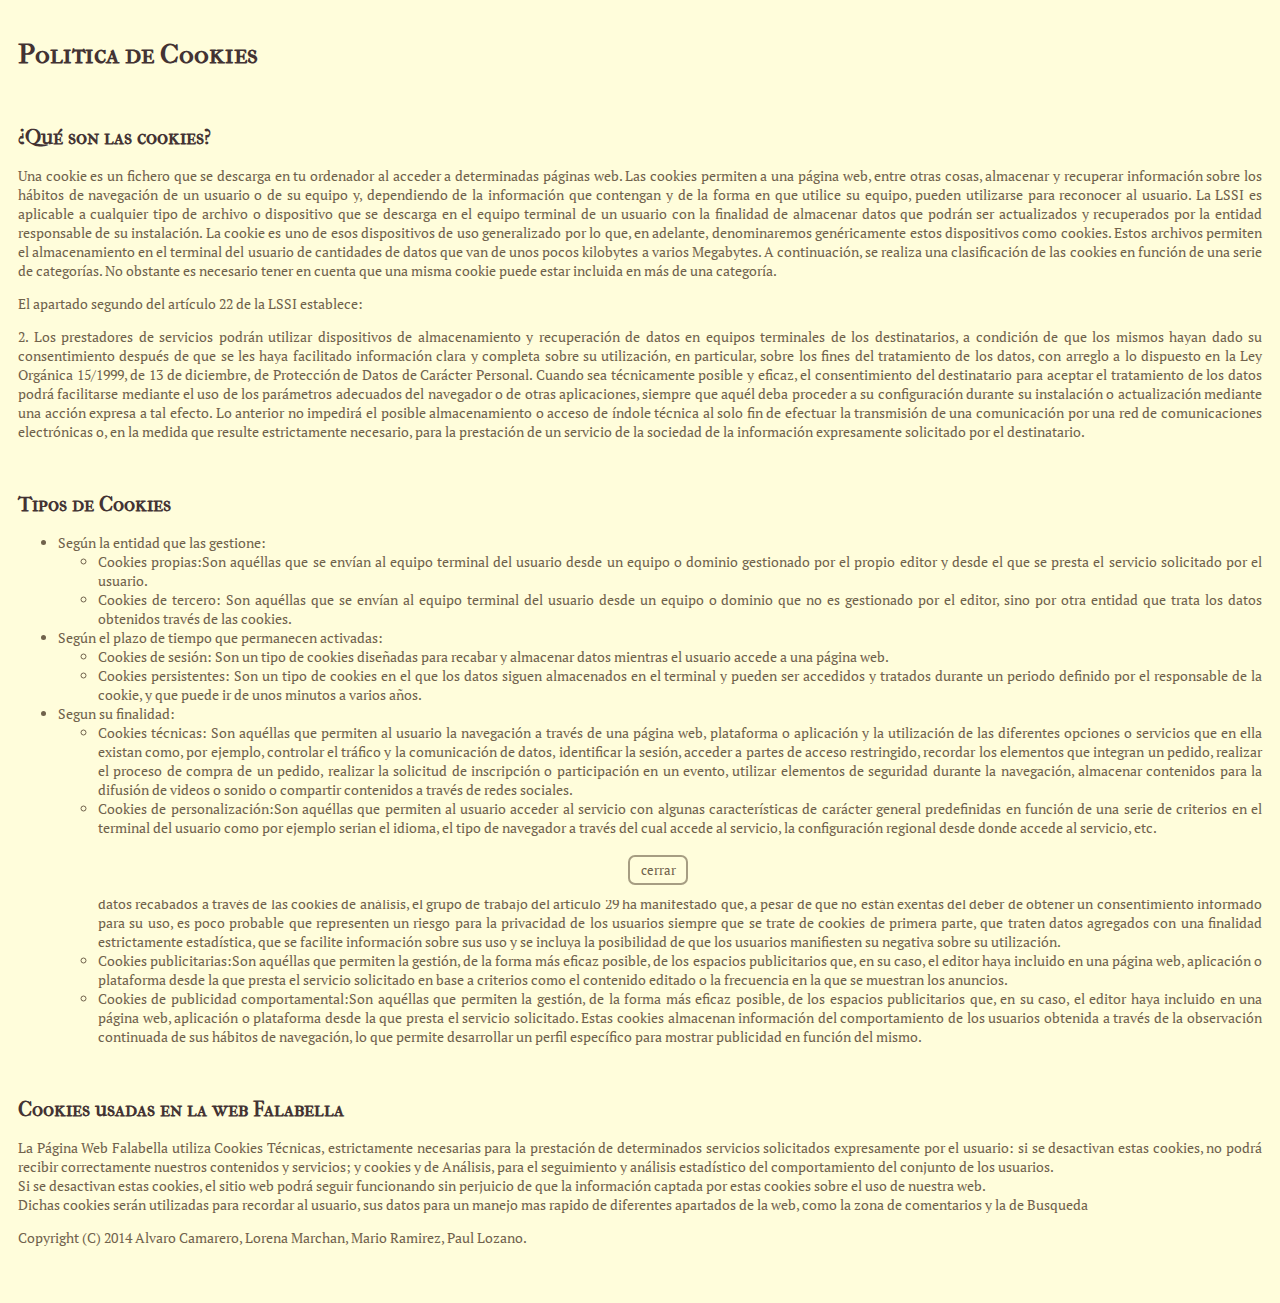
<file: public_html/politicacookies.html>
<!--
Autor=Alvaro Camarero, Lorena Marchan, Mario Ramirez, Paul Lozano.
Fecha=27-dic-2014
Licencia=gpl30
Version=1.0
Descripcion=Pagina HTML Emergente de los Terminos y Condiciones de la web.
-->

<!--
Copyright (C) 2014 Alvaro Camarero, Lorena Marchan, Mario Ramirez, Paul Lozano.

This program is free software: you can redistribute it and/or modify

it under the terms of the GNU General Public License as published by
the Free Software Foundation, either version 3 of the License, or
(at your option) any later version.

This program is distributed in the hope that it will be useful,
but WITHOUT ANY WARRANTY; without even the implied warranty of
MERCHANTABILITY or FITNESS FOR A PARTICULAR PURPOSE.  See the
GNU General Public License for more details.

You should have received a copy of the GNU General Public License
along with this program.  If not, see <http://www.gnu.org/licenses/>.
-->

<!DOCTYPE html>
<html lang="es"> 
    <head>
        <title>Hipica Falabella | Politica de Cookies</title>
        <meta charset="UTF-8">
        <meta name="viewport" content="width=device-width, initial-scale=1.0">
        <link  rel=stylesheet href="css/nuevas_ventanas.css">        
        <link rel="icon" href="img/falabella.ico" />
    </head>
    <body style="text-align:justify">

        <div class="wrapper">
            <h1>Politica de Cookies</h1>        

            <br>
            <h2>¿Qué son las cookies? </h2>
            <p>Una cookie es un fichero que se descarga en tu ordenador al acceder a determinadas páginas web. 
                Las cookies permiten a una página web, entre otras cosas, almacenar y recuperar información sobre los hábitos de navegación de un usuario o de su equipo y, 
                dependiendo de la información que contengan y de la forma en que utilice su equipo, pueden utilizarse para reconocer al usuario.
                La LSSI es aplicable a cualquier tipo de archivo o dispositivo que se descarga en el equipo terminal de un usuario con la finalidad de almacenar datos que podrán ser actualizados y recuperados por la entidad responsable de su instalación.
                La cookie es uno de esos dispositivos de uso generalizado por lo que, en adelante, denominaremos genéricamente estos dispositivos como cookies.
                Estos archivos permiten el almacenamiento en el terminal del usuario de cantidades de datos que van de unos pocos kilobytes a varios Megabytes.
                A continuación, se realiza una clasificación de las cookies en función de una serie de categorías. No obstante es necesario tener en cuenta que una misma cookie puede estar incluida en más de una categoría.
            </p>
            <p>
                El apartado segundo del artículo 22 de la LSSI establece:
            </p>
            <p class="ley">
                2. Los prestadores de servicios podrán utilizar dispositivos de almacenamiento y recuperación de datos en equipos terminales de los destinatarios, 
                a condición de que los mismos hayan dado su consentimiento después de que se les haya facilitado información clara y completa sobre su utilización, en particular, sobre los fines 
                del tratamiento de los datos, con arreglo a lo dispuesto en la Ley Orgánica 15/1999, de 13 de diciembre, de Protección de Datos de Carácter Personal.
                Cuando sea técnicamente posible y eficaz, el consentimiento del destinatario para aceptar el tratamiento de los datos podrá facilitarse mediante el uso de los parámetros adecuados 
                del navegador o de otras aplicaciones, siempre que aquél deba proceder a su configuración durante su instalación o actualización mediante una acción expresa a tal efecto.
                Lo anterior no impedirá el posible almacenamiento o acceso de índole técnica al solo fin de efectuar la transmisión de una comunicación por una red de comunicaciones electrónicas o, 
                en la medida que resulte estrictamente necesario, para la prestación de un servicio de la sociedad de la información expresamente solicitado por el destinatario.
            </p>
            <br>
            <h2>Tipos de Cookies</h2>
            <ul>
                <li  class="margenUl"><span class="negrita">Según la entidad que las gestione:</span></li>
                <ul>
                    <li><span class="underLine">Cookies propias:</span>Son aquéllas que se envían al equipo terminal del usuario desde un equipo o dominio gestionado por el propio editor y desde el que se presta el servicio solicitado por el usuario.
                    </li>
                    <li><span class="underLine">Cookies de tercero:</span> Son aquéllas que se envían al equipo terminal del usuario desde un equipo o dominio que no es gestionado por el editor, sino por otra entidad que trata los datos obtenidos través de las cookies.</li>
                </ul>
                <li  class="margenUl"><span class="negrita">Según el plazo de tiempo que permanecen activadas:</span></li>
                <ul>
                    <li><span class="underLine">Cookies de sesión:</span> Son un tipo de cookies diseñadas para recabar y almacenar datos mientras el usuario accede a una página web.</li>
                    <li><span class="underLine">Cookies persistentes:</span> Son un tipo de cookies en el que los datos siguen almacenados en el terminal y pueden ser accedidos y tratados durante un periodo definido por el responsable de la cookie, y que puede ir de unos minutos a varios años.</li>
                </ul>
                <li class="margenUl"><span class="negrita">Segun su finalidad:</span></li>
                <ul>
                    <li><span class="underLine">Cookies técnicas:</span> Son aquéllas que permiten al usuario la navegación a través de una página web, plataforma o aplicación y la utilización de las diferentes 
                        opciones o servicios que en ella existan como, por ejemplo, controlar el tráfico y la comunicación de datos, 
                        identificar la sesión, acceder a partes de acceso restringido, recordar los elementos que integran un pedido, 
                        realizar el proceso de compra de un pedido, realizar la solicitud de inscripción o participación en un evento, utilizar elementos de seguridad durante la navegación, 
                        almacenar contenidos para la difusión de videos o sonido o compartir contenidos a través de redes sociales.</li>
                    <li><span class="underLine">Cookies de personalización:</span>Son aquéllas que permiten al usuario acceder al servicio con algunas características de carácter general 
                        predefinidas en función de una serie de criterios en el terminal del usuario como por ejemplo serian el idioma, el tipo de navegador a través del cual accede al 
                        servicio, la configuración regional desde donde accede al servicio, etc.</li>
                    <li><span class="underLine">Cookies de análisis:</span>Son aquéllas que permiten al responsable de las mismas, el seguimiento y análisis del comportamiento de los usuarios 
                        de los sitios web a los que están vinculadas. La información recogida mediante este tipo de cookies se utiliza en la medición de la actividad de los sitios web, 
                        aplicación o plataforma y para la elaboración de perfiles de navegación de los usuarios de dichos sitios, aplicaciones y plataformas, con el fin de introducir mejoras 
                        en función del análisis de los datos de uso que hacen los usuarios del servicio.
                        Respecto al tratamiento de datos recabados a través de las cookies de análisis, el grupo de trabajo del articulo 29 ha manifestado que, a pesar de que no están exentas del deber 
                        de obtener un consentimiento informado para su uso, es poco probable que representen un riesgo para la privacidad de los usuarios siempre que se trate de cookies de primera parte, 
                        que traten datos agregados con una finalidad estrictamente estadística, que se facilite información sobre sus uso y se incluya la posibilidad de que los usuarios manifiesten su 
                        negativa sobre su utilización.
                    </li>
                    <li><span class="underLine">Cookies publicitarias:</span>Son aquéllas que permiten la gestión, de la forma más eficaz posible, de los espacios publicitarios que, en su 
                        caso, el editor haya incluido en una página web, aplicación o plataforma desde la que presta el servicio solicitado en base a criterios como el contenido editado o 
                        la frecuencia en la que se muestran los anuncios.</li>
                    <li><span class="underLine">Cookies de publicidad comportamental:</span>Son aquéllas que permiten la gestión, de la forma más eficaz posible, de los espacios publicitarios 
                        que, en su caso, el editor haya incluido en una página web, aplicación o plataforma desde la que presta el servicio solicitado. Estas cookies almacenan información del 
                        comportamiento de los usuarios obtenida a través de la observación continuada de sus hábitos de navegación, lo que permite desarrollar un perfil específico para mostrar 
                        publicidad en función del mismo.</li>
                </ul>
            </ul>
            <br>

            <h2>Cookies usadas en la web Falabella</h2>
            <p>La Página Web Falabella utiliza Cookies Técnicas, estrictamente necesarias para la prestación de determinados servicios solicitados expresamente por 
                el usuario: si se desactivan estas cookies, no podrá recibir correctamente nuestros contenidos y servicios; y
                cookies y de Análisis, para el seguimiento y análisis estadístico del comportamiento del conjunto de los usuarios.<br>
                Si se desactivan estas cookies, el sitio web podrá seguir funcionando sin perjuicio de que la información captada por estas cookies sobre el uso 
                de nuestra web.<br> 
                Dichas cookies serán utilizadas para recordar al usuario, sus datos para un manejo mas rapido de diferentes apartados de la web, como la zona de comentarios y la de Busqueda</p>
            
            <span style="text-align:center">Copyright (C) 2014 Alvaro Camarero, Lorena Marchan, Mario Ramirez, Paul Lozano.</span>
            <br>
            <br>
            <br>
            <div class="cerrar"><input type="button" name="cerrar" id="cerrar" value="cerrar" onclick="window.close()"></div>
        </div>
    </body>
</html>
</file>
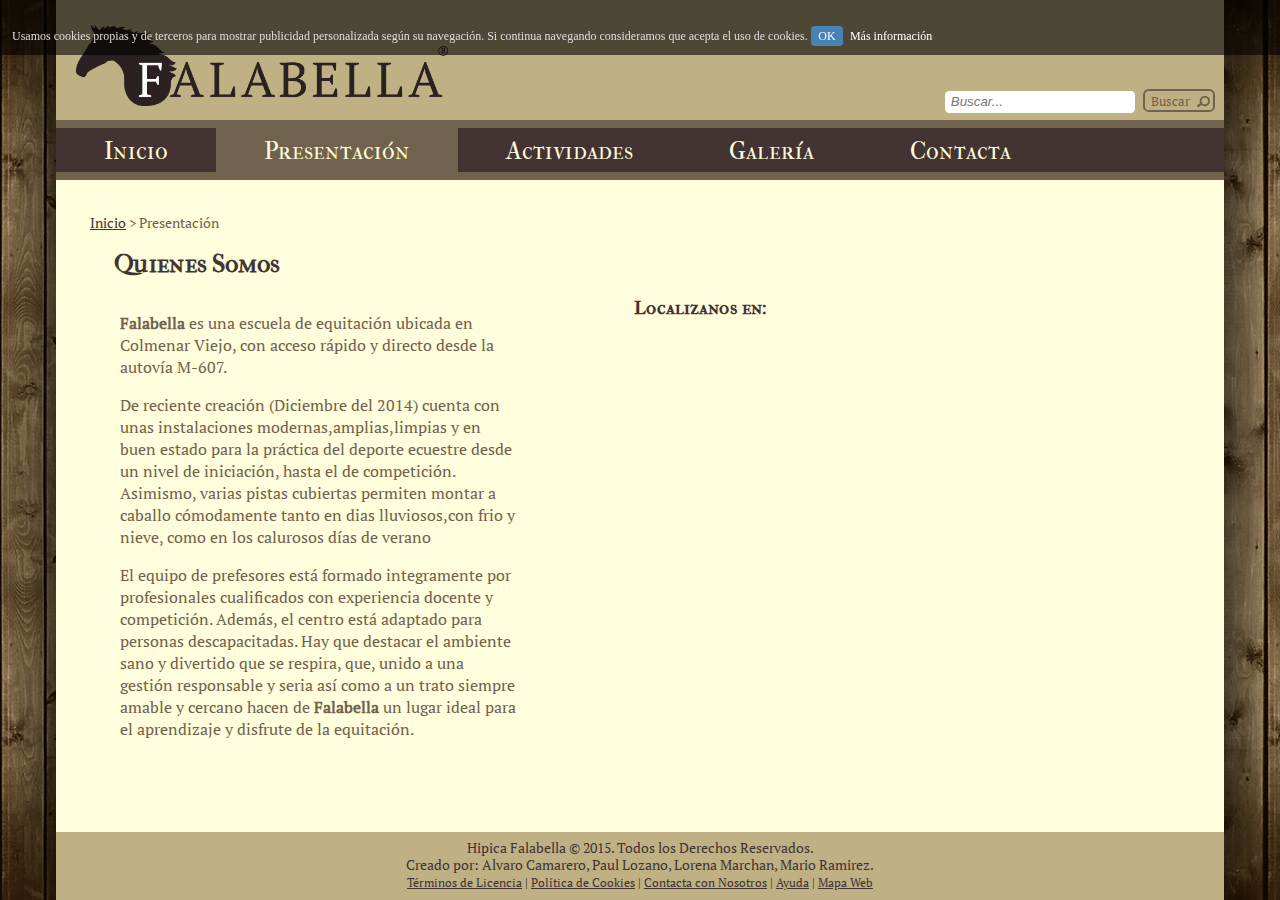
<file: public_html/presentacion.html>
<!--
Autor=Alvaro Camarero, Lorena Marchan, Mario Ramirez, Paul Lozano.
Fecha=12-dic-2014
Licencia=gpl30
Version=1.0
Descripcion=Pagina Presentacion para la práctica de una Página Web de un centro de Hípica.
-->

<!--
Copyright (C) 2014 Alvaro Camarero, Lorena Marchan, Mario Ramirez, Paul Lozano.

This program is free software: you can redistribute it and/or modify
it under the terms of the GNU General Public License as published by
the Free Software Foundation, either version 3 of the License, or
(at your option) any later version.

This program is distributed in the hope that it will be useful,
but WITHOUT ANY WARRANTY; without even the implied warranty of
MERCHANTABILITY or FITNESS FOR A PARTICULAR PURPOSE.  See the
GNU General Public License for more details.

You should have received a copy of the GNU General Public License
along with this program.  If not, see <http://www.gnu.org/licenses/>.
-->

<!DOCTYPE html>
<html lang="es"> 
    <head>
        <title>Hipica Falabella | Presentación</title>
        <meta charset="UTF-8">
        <meta name="viewport" content="width=device-width, initial-scale=1.0">
        <link  rel=stylesheet href="css/css_Falabella.css" type="text/css">
        <script type="text/javascript" src="js/general.js"></script>
        <link rel="icon" href="img/falabella.ico" />
        <style type="text/css">
        </style>
    </head>
    <body>
        <div id="wrapper">
            <header>
                <a href="index.html"><img src="img/FALABELLA.png" id="logotipo" alt="Logo Falabella"></a>
                <input type="text" title="para enviar la consulta presiona la tecla Enter o pulsa el boton" name="busqueda" placeholder="Buscar..." id='busqueda'><input type="button" title="pulsa para enviar" name="botonBusqueda" value="Buscar" id='botonBusqueda' onclick="busca()">
            </header>
            <nav>
                <ul id="navegador">
                    <li><a href="index.html">Inicio</a></li>
                    <li class="pag_seleccionada"><a href="presentacion.html">Presentación</a></li>
                    <li><a href="catalogo.html">Actividades</a></li>
                    <li><a href="galeria.html">Galería</a></li>
                    <li><a href="formulario.html">Contacta</a></li>
                </ul>
            </nav>
            <div id="main">
                <div id="migas"><a href="index.html">Inicio</a> > Presentaci&oacute;n</div>
                    <h1>Quienes Somos</h1>
                <div id="texto_presentacion">
                    <p><span class="negrita">Falabella</span> es una escuela de equitaci&oacute;n ubicada en Colmenar Viejo, 
                       con acceso r&aacute;pido y directo desde la autov&iacute;a M-607.</p>
                    <p>De reciente creaci&oacute;n (Diciembre del 2014) cuenta con unas instalaciones                           modernas,amplias,limpias y en buen estado para la práctica del deporte
                       ecuestre desde un nivel de iniciación, hasta el de competici&oacute;n. Asimismo,
                       varias pistas cubiertas permiten montar a caballo cómodamente tanto en
                       dias lluviosos,con frio y nieve, como en los calurosos d&iacute;as de verano</p>
                    <p>El equipo de prefesores está formado integramente por profesionales cualificados
                       con experiencia docente y competici&oacute;n. Además, el centro est&aacute; adaptado para
                       personas descapacitadas. Hay que destacar el ambiente sano y divertido que se
                       respira, que, unido a una gesti&oacute;n responsable y seria as&iacute; como a un trato siempre
                       amable y cercano hacen de <span class="negrita">Falabella</span> un lugar
                       ideal para el aprendizaje y disfrute de la equitaci&oacute;n.</p> 
                </div>
                <div id="ubicacion">
                    <h2><span class="negrita">Localizanos en:</span></h2>
                    <iframe src="https://www.google.com/maps/embed?pb=!1m14!1m12!1m3!1d24210.158166759047!2d-3.797755122412151!3d40.66802456613035!2m3!1f0!2f0!3f0!3m2!1i1024!2i768!4f13.1!5e0!3m2!1ses!2ses!4v1423209459345" 
                            title="localizacion" width="400" height="300" frameborder="0" style="border:0"></iframe>
                </div>
            </div>
            <footer>                
                Hipica Falabella © 2015. Todos los Derechos Reservados. <br>Creado por: Alvaro Camarero, Paul Lozano, Lorena Marchan, Mario Ramirez.<br>
                <span style="font-size: 0.857em;"><a href="javascript:void(0)" onclick="nVentana('licencia.html')">Términos de Licencia</a> | <a href="javascript:void(0)" onclick="nVentana('politicacookies.html')">Política de Cookies</a> | <a href="formulario.html">Contacta con Nosotros</a> | <a href="ayuda.html">Ayuda</a> | <a href="mapaweb.html">Mapa Web</a></span>
            </footer>
        </div> 
    </body>
</html>
</file>
<file: public_html/css/css_Falabella.css>
/* 
Autor=Alvaro Camarero, Lorena Marchan, Mario Ramirez, Paul Lozano.
Fecha=09-dic-2014
Licencia=gpl30
Version=1.0
Descripcion=hoja de estilos de la practica de una pagina we de hipica
*/

/*
Copyright (C) 2014 Alvaro Camarero, Lorena Marchan, Mario Ramirez, Paul Lozano.

This program is free software: you can redistribute it and/or modify
it under the terms of the GNU General Public License as published by
the Free Software Foundation, either version 3 of the License, or
(at your option) any later version.

This program is distributed in the hope that it will be useful,
but WITHOUT ANY WARRANTY; without even the implied warranty of
MERCHANTABILITY or FITNESS FOR A PARTICULAR PURPOSE.  See the
GNU General Public License for more details.

You should have received a copy of the GNU General Public License
along with this program.  If not, see <http://www.gnu.org/licenses/>.
*/

/*Importacion de la fuente*/
@font-face  {
    font-family: titulos;
    src: url(../fuentes/IMFeFCsc28P.ttf) format('truetype');
}
/*Importacion de la fuente*/
@font-face  {
    font-family: general;
    src: url(../fuentes/PT_Serif-Web-Regular.ttf) format('truetype');
}
body,root,html{
    margin: 0;
    padding: 0;
    font-family: general;
    color: #70624C;
    font-size: 1em;
    background: url(../img/Fondo.jpg) fixed;
    background-size: auto 100%;
    background-color: #664F30;
    height:100%;
} 

h1,h2,h3,h4,h5,h6{font-family: titulos;color: #433333;}

h1{ padding: 0em 0em 0em 2.25em; font-size: 1.6em; }
h2{font-size: 1.2em}

a:link{color: #433333;}
a:visited{color: #000000;}
a:hover{color:#C0B184;}
footer a:hover{color:#FFFDDB;}

/*En este estilo definimos el tamano, los margenes, y la alineacion del lienzo */
#wrapper{
    width: 73em;
    min-height: 100%;
    height: auto;
    margin-left: auto;
    margin-right: auto;
    position: relative;
    background-color: #FFFDDB;
    box-shadow: 0em 0em 3.75em #000;
    overflow: hidden;
}
#wrapperBanner{
    width:17.85em;
    background-color: #348DC7;
    height: 100%;
    overflow: hidden;
    position:absolute;
    bottom: 0px;
    right: 0px;
    border-left: solid 1px #433333;
}
/*Estilo donde definimos el tamano, los margenes y el color de la cabezera */
header{
    position: relative;
    width: 72.428em;
    height: 6.88em;
    background-color: #c0B184;
    padding-top: 0.63em;
    padding-left: 0.63em;
    z-index: 99;
}
/*Estilo donde definimos el tamano, y posicion del logotipo */
#logotipo{
    width: 23.214em;
    height: auto;
    margin-top:  0.94em;
    margin-left:  0.63em;
}
/*Estilo donde definimos el tamano, los margenes y el color de la barra de navegacion */
nav{
    position: relative;
    width: 73.142em;
    height: 2.75em;
    margin: 0;
    background-color: #433333;
    border-top: 0.5em solid #70624C;
    border-bottom: 0.5em solid #70624C;
    z-index: 99;
} 
/*Estilo del ul*/
ul{
    margin: 0;
    padding: 0;
}
/*Posicion de las listas*/
ul#navegador li {
    float:left;
    list-style:none;    
}
/*Caracteristicas de cada elemento de la lista*/
ul#navegador li a {
    padding: 0.35em 2em;
    display:block;
    text-decoration:none;
    color: #FFFDDB;
    font-size: 1.5em;
    font-family: titulos;
}
/*Estilo para que cambie el color al pasar por encima*/
ul#navegador li a:hover {
    background: #70624C;
}
/*Estilo para que cambie el color al pasar por encima*/
.pag_seleccionada{
    background: #70624C;
    border-bottom: 3px solid #70624C;
}
.pag_seleccionada:hover{
    border-bottom: 0;
}
/*Estilo donde definimos el tamano, los margenes y el color del footer */
footer{
    position: absolute;
    bottom: 0px;
    width: 100%;
    background-color: #c0B184;
    font-size: 0.85em;
    line-height: 1.25em;
    color: #433333;
    height:auto;
    overflow: hidden;    
    text-align: center;
    padding: 0.63em 0em;
    z-index: 99;
}

/*ESTILO PARA LAS MIGAS DE PAN*/

/*Estilo donde definimos el tamano, los margenes y el color de las migas de pan */
#migas{
    margin: 2.50em 0em 1.25em 2.50em;
    font-size: 0.85em;                
} 

/*Estilo donde definimos el tamano, los margenes y el color de la barra de navegacion */
#main{
    width: 73.142em;;
    min-height: 28.125em;
    height: 100%;
    padding-bottom: 4.2em; 
}

/*ESTILO PARA EL INDEX*/

/*Posicion para el titulo del index*/
#titulo_inicio{    
    margin: 1em 0 0 0.8em;
    padding: 0;
    font-size: 2.4em;
}
/*Posicion para el subtitulo del index*/
#subtitulo_inicio{
    margin-left: 2.6em;
    padding: 0;
    font-size: 1.8em;
}
/* Estilo de la imagen en inicio */
.index{
    background-size: auto 70%;
    background-position: bottom center;
    background-repeat: no-repeat;
    background-image: url('../img/Entrada.png');
}


/*ESTILO PARA EL FORMULARIO*/

/*Estilo para el formulario*/
#formulario{
    width: 60%;
    margin: 0 0 0 3.75em;
}
/*Posicion para la introducion del formulario*/
#intro_form{
    padding: 0em 0 0.63em 0;
}
/*Margen del formulario*/
#form{
    padding-bottom: 1.25em;
}
.color{
    color:#C0B184;
    font-size: 0.75em;
    font-style: italic;
    cursor: default;
}
.color:selection{
    color:#C0B184;
    background-color:rgba(0,0,0,0); 
}
.color:-moz-selection { /* Code for Firefox */
    color:#C0B184;
    background-color:rgba(0,0,0,0); 
}

/*ESTILO PARA LA GALERIA*/

/*Estilo donde definimos el tamano, los margenes y el color de la pagina de galeria */

#galeria{margin: 0em 3.75em 3.75em 3.75em}                             
#galeria section{overflow: hidden;}
#galeria section h2{
    border-bottom: solid 1px;
    margin: 2.50em 0em 0.94em 0em;
    color: #70624C;
}
/*Estilo donde definimos el tamano, los margenes y el color de la pagina de galeria */
#galeria section div{
    position: relative;
    width: 85%;
    margin: 1.88em auto;
    height:auto;
    overflow: hidden;
}
/*Estilo de las imagenes de la galeria */
#galeria section .imagen{   
    width: 8.571em;
    height: 8.571em;
    margin: 0.31em;
    overflow: hidden;
    border: solid 5px #c0B184;
    transition: border 1s, opacity 1s;
    opacity: .75;
}
/*Estilo de las imagenes de la galeria cuando pasamos por encima */
#galeria section .imagen:hover{
    border-color: #70624C;
    opacity: 1;
} 
/*Estilo de las imagenes de la galeria */
#galeria section .imagen img{   
    width: 150%;
    height: auto;
}
/*estilo para los botones de tipo input*/
input[type=button],input[type=submit], .catalogo a{
    background-color: #FFFDDB;
    color: #70624C;
    border: solid 2px #70624C;
    border-radius: 0.44em;
    min-width: 6em;
    height: 2.2em;
    cursor: pointer;
    font-family: 'general';
} 
.catalogo a{
    font-size: 0.75em;
    text-decoration: none;
    padding: 0.22em 0.81em;
}
caption{
    font-style: italic; 
    font-size: 0.88em; 
    padding: 0.63em;
}
#galeria caption{text-align: left;}
.cursiva{
    font-style: italic;
}
.negrita{
    font-weight: bold;
}
#formulario input[type=text]{
    width:100%;
}
#formulario tr:first-child{
    width:12.5em;
}

input[type=button]:disabled,input[type=submit]:disabled,input[type=button]:disabled:hover,input[type=submit]:disabled:hover{
    color: #433333;
    border-color: #433333;
    background-color: #FFFDDB;
    cursor: auto;
}

input[type=button]:hover,input[type=submit]:hover, .catalogo a:hover{
    background-color: #70624C;
    color: #FFFDDB;
}

input[type=text],select, textarea{
    border: solid 1px #C0B184;
    padding: 0.2em 0em;
    border-radius: 0.13em;
}
textarea{
    resize: vertical;
}

/*ESTILO PARA LA PRESENTACION*/

/* Estilo que define, la alineacion, el tipo de letra, el ancho del texto. */
#texto_presentacion{
    font-family: general;
    margin: 0 4em 3.75em 4em;
    width: 25.00em;
    padding-bottom: 1.25em;
    padding-right: 3.13em;
    float: left;
    
}
.negrita{
    font-weight:bold;
}

/*ESTILO PARA EL CATALOGO*/

/* Estilo de cada apartado del catalogo (de cada actividad))*/
article.catalogo{
    margin: 2.5em 5em 5em 5em;
    padding-bottom: 1.25em;
    overflow: hidden;
    border-left:  solid 0.63em;
    padding: 0em 1.25em;
}

/* Estilo de la tabla de cada apartado del catalogo (de cada actividad))*/
article.catalogo table{
    text-align: center;
    border-collapse: collapse;
    margin-top:1.25em;
    width: 100%;
}
article.catalogo table td:first-child, article.catalogo table td:last-child,article.catalogo table th:first-child, article.catalogo table th:last-child{
    border: none;
} 
/* Estilo del titulo de cada apartado del catalogo (de cada actividad))*/
article.catalogo h3{ margin-top: 0px; }
/* Estilo del tituo de la tabla de cada apartado del catalogo (de cada actividad))*/
article.catalogo th{
    font-family: titulos;
    font-size: 1em;
}   
 

/* Estilo de los bordes de la tabla de cada apartado del catalogo (de cada actividad))*/
article.catalogo th, article.catalogo td{
    padding:0.25em 0.94em;
    border-left: solid 1px #c0B184;
}
/* Estilo de los bordes de los elementos externos de la tabla de cada apartado del catalogo (de cada actividad))*/
article.catalogo th.ext, article.catalogo td.ext{ border: none; }
/* Estilo del texto de cada apartado del catalogo (de cada actividad))*/
article.catalogo .descripcion{
    width: 100%;
    height: 5em;
    border-bottom: solid 1px #c0B184;
    overflow: hidden;
    transition: height 2s;
    -webkit-transition: height 2s;
}

/* Estilo del boton input de cada apartado del catalogo (de cada actividad))*/
article.catalogo input{font-size: 0.75em;}

/*estilo para los botones de tipo input contratar*/
.contratar{
    margin: 0 0 0 0;
}

/*ESTILO PARA EL MAPA WEB*/


#mapaweb{margin: 0em  2.5em; height: auto; overflow: hidden;}
#mapaweb section{margin: 0em 0.63em;}

#mapaweb section h3{
    margin: 0px; 
    width: auto; 
    min-width:9.38em;
    background-color: #C0B184; 
    color:#433333; 
    padding: 0.44em;
}            
#mapaweb section.menu a{color:#C0B184;}
#mapaweb section li{margin: 0.31em 1.25em}


#busqueda{
    width: 12.857em; 
    border:solid 0px;
    height: 1.38em; 
    border-radius: 0.31em;
    padding:0.13em 0.94em 0.13em 0.44em;
    color: #70624C;
    font-style: italic;
    margin-left: 37em;
}
#botonBusqueda{
    text-align: left; 
    height: 1.69em;
    min-width:5.4em;
    background: url("../img/lupa.png") #c0B184 no-repeat scroll 3.9em 0.31em / auto 60%;
    color:#70624C;
    margin-left: 0.63em;
}
#botonBusqueda:hover{   
    color:#FFFDDB;
    background-image: url("../img/lupa2.png");
    background-color:  #70624C;
}

/*ESTILO PARA LA SECCION AYUDA*/

.usod{
    margin: 0.13em 0.13em 2.50em 0.13em;
    display:none;
}
#main.ayuda{
    margin:0em 3.75em;
    width: 56.25em;
}

.ayuda section .flecha a{
    margin-top: 0.94em; 
}

.ayuda section{
    margin: 0.63em;
    text-align:justify;
}

.flecha{
    width: auto;
    height: auto;
    overflow: hidden;
    background-image: url(../img/flecha.png);
    background-repeat: no-repeat;
    background-position: right 0.38em;
    padding-right: 1.06em;
    display:inline-block;
}

.flecha:hover{
    background-image: url(../img/flecha_hover.png);
}

#avisoCookies{
    position:fixed;
    right:0px;
    top:0px;
    width:100%;
    height:0px;
    background:rgba(0, 0, 0, 0.6);
    color:#dddddd;
    z-index: 99999;
    overflow: hidden;
    transition: height 1s;
}
#avisoCookies #texto{
    width:100%;
    position:absolute;
    padding:1em ;
    font-family:verdana;
    font-size:0.75em;
    top:30%;

}
#avisoCookies #texto #aceptarCookies{
    padding: 0.63em;
    padding-top:0.25em;
    padding-bottom:0.25em;
    border-radius: 0.31em;
    background:#4682B4;
    text-decoration:none;
    color:#fff;
    transition: all 0.5s;   
}
#avisoCookies #texto a#aceptarCookies {
    cursor: pointer;
    width: 100%;
    height: 100%;
}
#avisoCookies #texto #masInfo{
    padding-left:0.31em;
    text-decoration:none;
    color:#ffffff;
    cursor: pointer;
}
#avisoCookies #texto #masInfo:hover{
    text-decoration:underline;
}
#bienvenida{
    font-size: 0.75em; 
    cursor:default; 
    position: absolute; 
    top:0.63em; 
    right:1.25em;
    text-transform: capitalize;
}
</file>
<file: public_html/css/nuevas_ventanas.css>
/* 
Autor=Alvaro Camarero, Lorena Marchan, Mario Ramirez, Paul Lozano.
Fecha=08-ene-2015
Licencia=gpl30
Version=1.0
Descripcion=hoja de estilos de las ventanas emergentes de la web
*/

/*
Copyright (C) 2014 Alvaro Camarero, Lorena Marchan, Mario Ramirez, Paul Lozano.

This program is free software: you can redistribute it and/or modify
it under the terms of the GNU General Public License as published by
the Free Software Foundation, either version 3 of the License, or
(at your option) any later version.

This program is distributed in the hope that it will be useful,
but WITHOUT ANY WARRANTY; without even the implied warranty of
MERCHANTABILITY or FITNESS FOR A PARTICULAR PURPOSE.  See the
GNU General Public License for more details.

You should have received a copy of the GNU General Public License
along with this program.  If not, see <http://www.gnu.org/licenses/>.
*/

/*Importacion de la fuente*/
@font-face  {
    font-family: titulos;
    src: url(../fuentes/IMFeFCsc28P.ttf) format('truetype');
}
/*Importacion de la fuente*/
@font-face  {
    font-family: general;
    src: url(../fuentes/PT_Serif-Web-Regular.ttf) format('truetype');
}
body{
    background-color: #FFFDDB;    
    font-family: general;
    color: #70624C;
    font-size: 14px;
    text-align : center;
}

h1,h2,h3{font-family: titulos;color: #433333;}

h2{padding-left: 0;}

.wrapper{
    width: calc(100% - 20px);
    padding: 10px;
    height: auto;
}

.cerrar{
    width: 100%;
    height: 60px;
    position: fixed;
    bottom: 0px;
    background-color: #FFFDDB;
    text-align: center;
}
input[type=button]{
    background-color: #FFFDDB;
    color: #70624C;
    border: solid 2px rgba(112, 98, 76, 0.62);
    border-radius: 7px;
    min-width: 60px;
    height: 30px;
    cursor: pointer;
    margin: 15px 0;
    font-family: 'general';
} 

input[type=button]:hover{
    background-color: #70624C;
    color: #FFFDDB;
}
</file>
